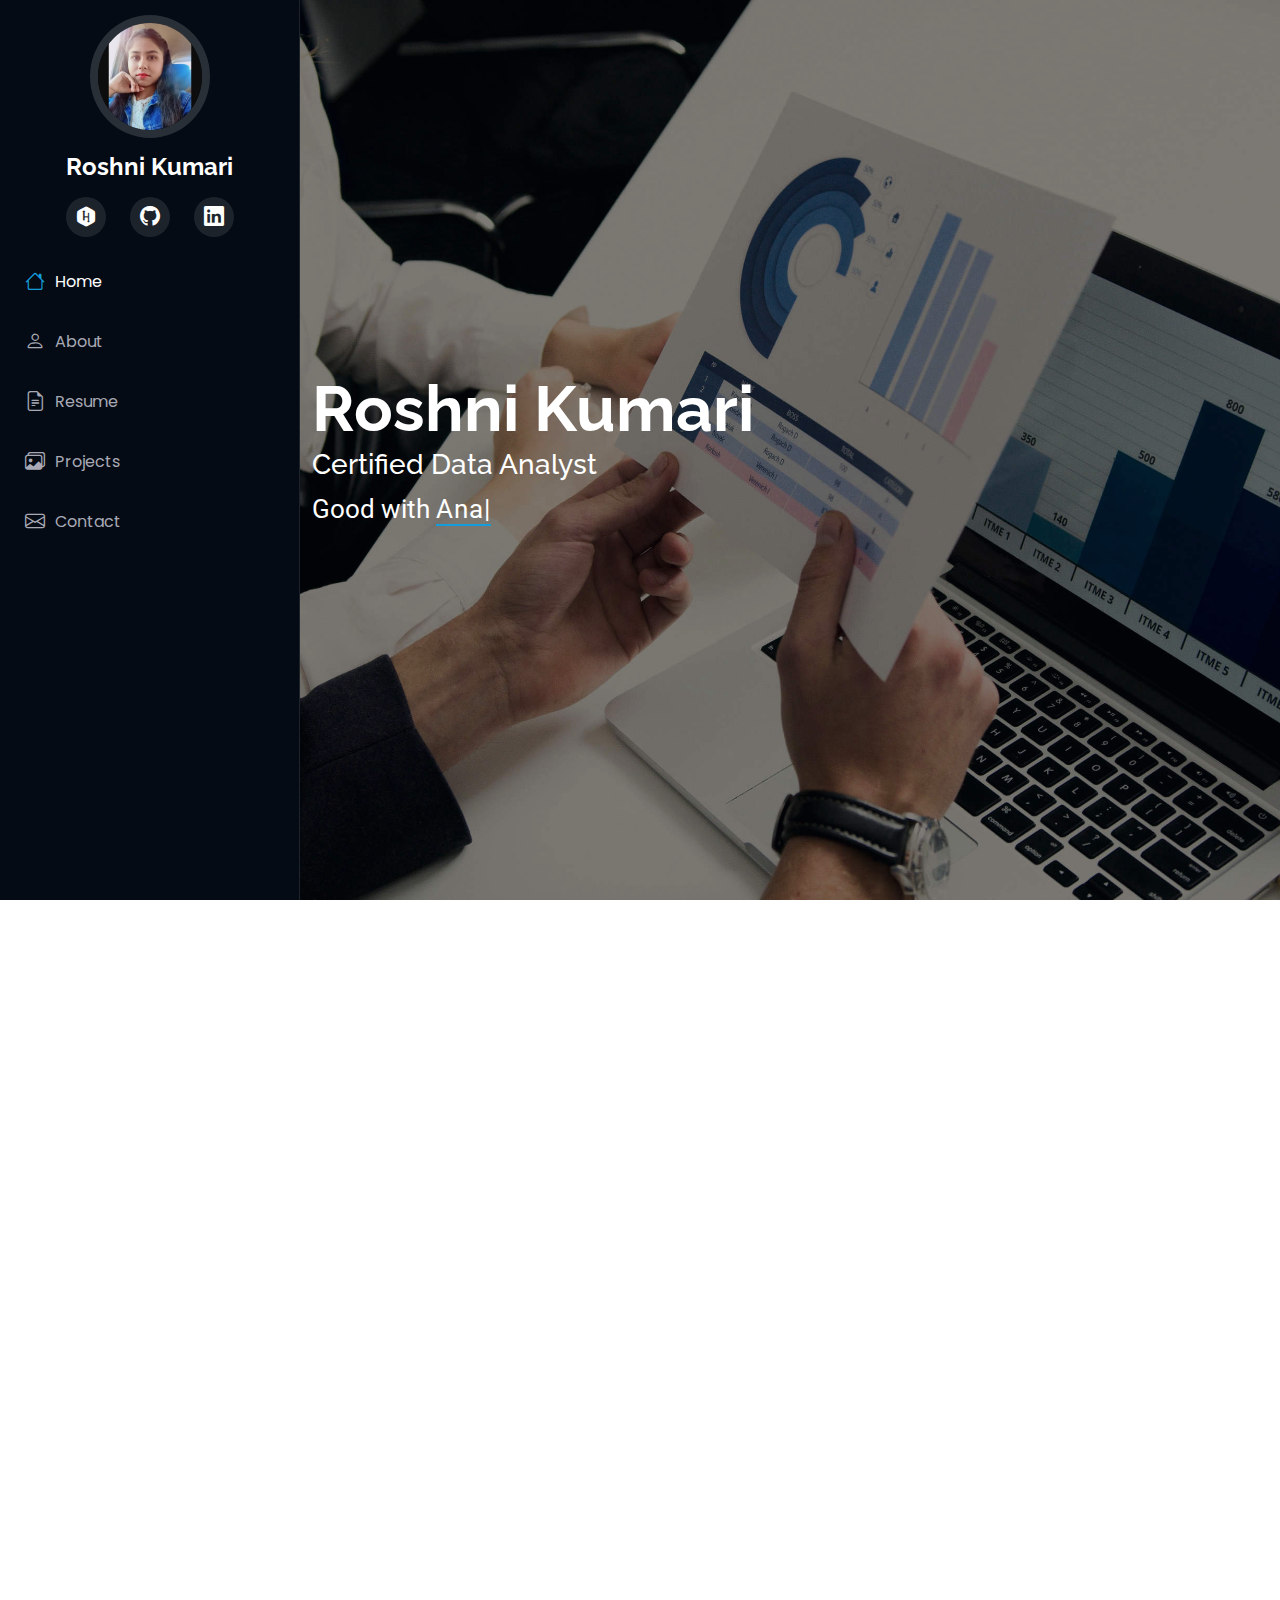
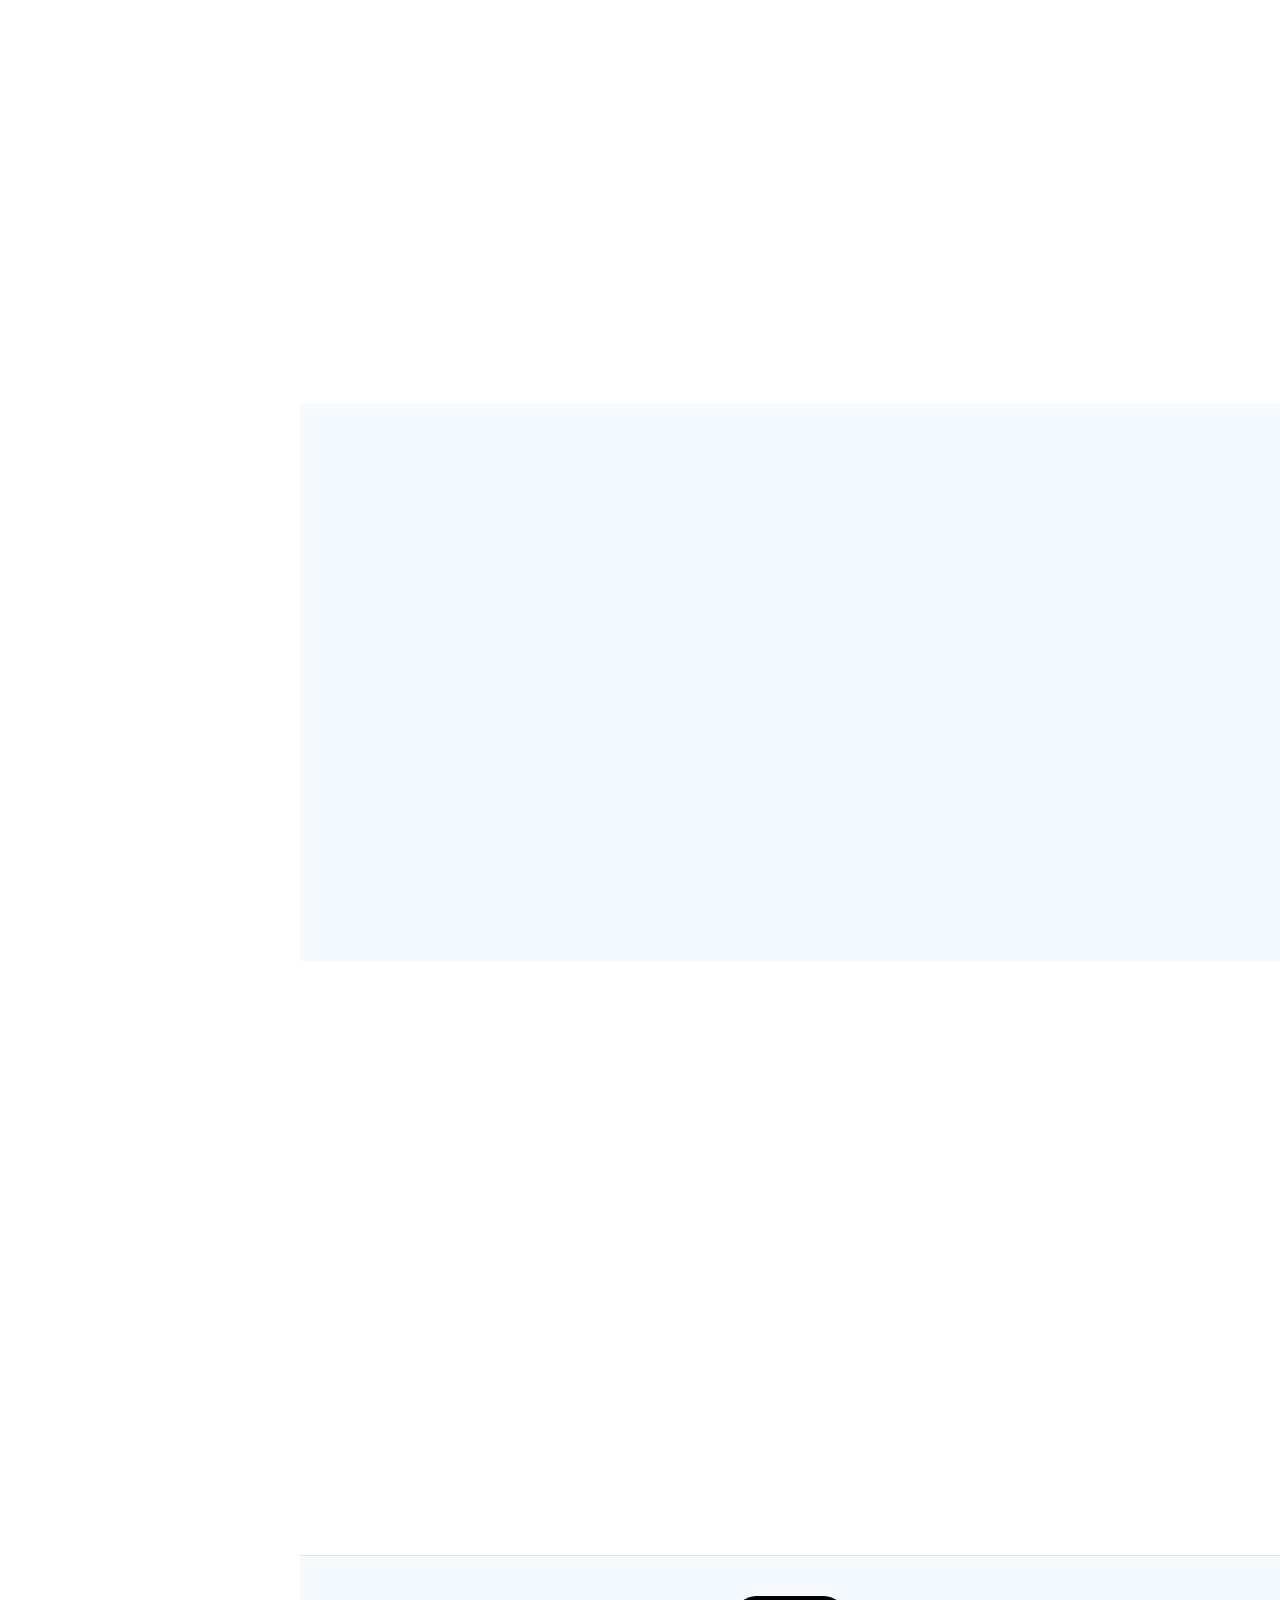
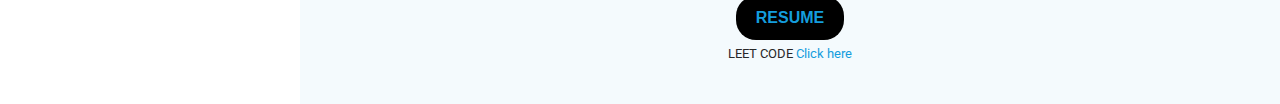
<file: index.html>
<!DOCTYPE html>
<html lang="en">

<head>
  <meta charset="utf-8">
  <meta content="width=device-width, initial-scale=1.0" name="viewport">
  <title>Roshni Kumari portfolio-details-page</title>
  <link rel="stylesheet" href="https://cdnjs.cloudflare.com/ajax/libs/font-awesome/6.0.0/css/all.min.css">

  <meta content="" name="description">
  <meta content="" name="keywords">

  <!-- Favicons -->
  <link href="assets/img/favicon.png" rel="icon">
  <link href="assets/img/apple-touch-icon.png" rel="apple-touch-icon">

  <!-- Fonts -->
  <link href="https://fonts.googleapis.com" rel="preconnect">
  <link href="https://fonts.gstatic.com" rel="preconnect" crossorigin>
  <link href="https://fonts.googleapis.com/css2?family=Roboto:ital,wght@0,100;0,300;0,400;0,500;0,700;0,900;1,100;1,300;1,400;1,500;1,700;1,900&family=Poppins:ital,wght@0,100;0,200;0,300;0,400;0,500;0,600;0,700;0,800;0,900;1,100;1,200;1,300;1,400;1,500;1,600;1,700;1,800;1,900&family=Raleway:ital,wght@0,100;0,200;0,300;0,400;0,500;0,600;0,700;0,800;0,900;1,100;1,200;1,300;1,400;1,500;1,600;1,700;1,800;1,900&display=swap" rel="stylesheet">

  <!-- Vendor CSS Files -->
  <link href="assets/vendor/bootstrap/css/bootstrap.min.css" rel="stylesheet">
  <link href="assets/vendor/bootstrap-icons/bootstrap-icons.css" rel="stylesheet">
  <link href="assets/vendor/aos/aos.css" rel="stylesheet">
  <link href="assets/vendor/glightbox/css/glightbox.min.css" rel="stylesheet">
  <link href="assets/vendor/swiper/swiper-bundle.min.css" rel="stylesheet">

  <!-- Main CSS File -->
  <link href="assets/css/main.css" rel="stylesheet">

  <!-- =======================================================
  * Template Name: iPortfolio
  * Template URL: https://bootstrapmade.com/iportfolio-bootstrap-portfolio-websites-template/
  * Updated: Jun 29 2024 with Bootstrap v5.3.3
  * Author: BootstrapMade.com
  * License: https://bootstrapmade.com/license/
  ======================================================== -->
</head>

<body class="index-page">

  <header id="header" class="header dark-background d-flex flex-column">
    <i class="header-toggle d-xl-none bi bi-list"></i>

    <div class="profile-img">
      <img src="assets/img/my-profile-img.jpg" alt="" class="img-fluid rounded-circle">
    </div>

    <a href="index.html" class="logo d-flex align-items-center justify-content-center">
      <!-- Uncomment the line below if you also wish to use an image logo -->
      <!-- <img src="assets/img/logo.png" alt=""> -->
      <h1 class="sitename">Roshni Kumari</h1>
    </a>

    <div class="social-links text-center">
      <!-- <a href="#" class="twitter"></a> -->
      <a href="https://www.hackerrank.com/profile/roshni91251" target="_blank" class="hackerrank"><i class="fab fa-hackerrank" ></i></a>
      <a href="https://github.com/Roshni3033" target="_blank" class="github"><i class="bi bi-github"></i></a>
      <!-- <a href="https://leetcode.com/progress/" class="leetcode">
        <img src="C:\Users\oxyge\Downloads\portfolio web\assets\img\leetcode(1).png" style="width: 26px; height: auto;">
    </a> -->
      <a href="https://www.linkedin.com/in/roshni-kumari-4211092b9/"  target="_blank" class="linkedin"><i class="bi bi-linkedin"></i></a>
    </div>

    <nav id="navmenu" class="navmenu">
      <ul>
        <li><a href="#hero" class="active"><i class="bi bi-house navicon"></i>Home</a></li>
        <li><a href="#about"><i class="bi bi-person navicon"></i> About</a></li>
        <li><a href="#resume"><i class="bi bi-file-earmark-text navicon"></i> Resume</a></li>
        <li><a href="#portfolio"><i class="bi bi-images navicon"></i> Projects</a></li>
        <!-- <li><a href="#services"><i class="bi bi-hdd-stack navicon"></i> Services</a></li> -->
        <!-- <li class="dropdown"><a href="#"><i class="bi bi-menu-button navicon"></i> <span>Dropdown</span> <i class="bi bi-chevron-down toggle-dropdown"></i></a>
          <ul>
            <li><a href="#">Dropdown 1</a></li>
            <li class="dropdown"><a href="#"><span>Deep Dropdown</span> <i class="bi bi-chevron-down toggle-dropdown"></i></a>
              <ul>
                <li><a href="#">Deep Dropdown 1</a></li>
                <li><a href="#">Deep Dropdown 2</a></li>
                <li><a href="#">Deep Dropdown 3</a></li>
                <li><a href="#">Deep Dropdown 4</a></li>
                <li><a href="#">Deep Dropdown 5</a></li>
              </ul>
            </li>
            <li><a href="#">Dropdown 2</a></li>
            <li><a href="#">Dropdown 3</a></li>
            <li><a href="#">Dropdown 4</a></li>
          </ul>
        </li> -->
        <li><a href="#contact"><i class="bi bi-envelope navicon"></i> Contact</a></li>
      </ul>
    </nav>

  </header>

  <main class="main">

    <!-- Hero Section -->
    <section id="hero" class="hero section dark-background">

      <img src="assets/img/hero-bg.jpg" alt="" data-aos="fade-in" class="">

      <div class="container" data-aos="fade-up" data-aos-delay="100">
        <h2>Roshni Kumari</h2>
        <h3>Certified Data Analyst</h3>
        <p>Good with <span class="typed" data-typed-items="Data-Driven insights, Analyzing Data, Power BI & SQL">Analyzing Data</span><span class="typed-cursor typed-cursor--blink" aria-hidden="true"></span><span class="typed-cursor typed-cursor--blink" aria-hidden="true"></span></p>
      </div>

    </section><!-- /Hero Section -->

    <!-- About Section -->
    <section id="about" class="about section">

      <!-- Section Title -->
      <div class="container section-title" data-aos="fade-up">
        <h2>About</h2>
        <p>Passionate about data science and analytics, I excel at transforming data into actionable insights. Proficient in Power BI, Excel, and SQL, I collaborate effectively with cross-functional teams to drive data-driven decision-making. I'm currently pursuing an advanced course in Data Science to further enhance my expertise.</p>
      </div><!-- End Section Title -->

      <div class="container" data-aos="fade-up" data-aos-delay="100">

        <div class="row gy-4 justify-content-center">
          <div class="col-lg-4">
            <img src="assets/img/my-profile-img.jpg" class="img-fluid" alt="">
          </div>
          <div class="col-lg-8 content">
            <h2>Data Analyst &amp; Business Analyst </h2>
            <p class="fst-italic py-3">
              Aspiring Data Analyst with Excel, SQL, and data visualization expertise, seeking a Junior Data Analyst or Research Analyst role to transform raw data into actionable insights and drive data-driven decisions.
            </p>
            <div class="row">
              <div class="col-lg-6">
                <ul>
                  <li><i class="bi bi-chevron-right"></i> <strong>Job Preference:</strong> <span>Data Analyst/Business Analyst(Related to my skills)</span></li>
                  <li><i class="bi bi-chevron-right"></i> <strong>Current Job:</strong> <span>Senior Analyst</span></li>
                  <li><i class="bi bi-chevron-right"></i> <strong>Industry:</strong> <span>Healthcare(KPO), (BPO)</span></li>
                  <!-- <li><i class="bi bi-chevron-right"></i> <strong>Languages:</strong> <span>English, Hindi</span></li> -->
                </ul>
              </div>
              <div class="col-lg-6">
                <ul>
                  <li><i class="bi bi-chevron-right"></i> <strong>Phone:</strong> <span>+918130258350</span></li>
                  <li><i class="bi bi-chevron-right"></i> <strong>Education:</strong> <span>Bachelor of Computer Application</span></li>
                  <li><i class="bi bi-chevron-right"></i> <strong>Email:</strong> <span>roshni91251.gmail.com</span></li>
                  <!-- <li><i class="bi bi-chevron-right"></i> <strong>Data Analyst:</strong> <span>Available</span></li> -->
                </ul>
              </div>
            </div>
            <p class="py-3">
              I'm actively seeking opportunities to apply my skills, learn continuously, and contribute to impactful, data-driven solutions.
            </p>
          </div>
        </div>

      </div>

    </section><!-- /About Section -->

    <!-- Stats Section -->
    <!-- <section id="stats" class="stats section">

      <div class="container" data-aos="fade-up" data-aos-delay="100">

        <div class="row gy-4">

          <div class="col-lg-3 col-md-6">
            <div class="stats-item">
              <i class="bi bi-emoji-smile"></i>
              <span data-purecounter-start="0" data-purecounter-end="232" data-purecounter-duration="1" class="purecounter"></span> -->
              <!-- <p><strong>Happy Clients</strong> <span>consequuntur quae</span></p> -->
            </div>
          </div><!-- End Stats Item -->

          <!-- <div class="col-lg-3 col-md-6">
            <div class="stats-item">
              <i class="bi bi-journal-richtext"></i>
              <span data-purecounter-start="0" data-purecounter-end="521" data-purecounter-duration="1" class="purecounter"></span>
              <p><strong>Projects</strong> <span>adipisci atque cum quia aut</span></p>
            </div> -->
          </div><!-- End Stats Item -->

          <!-- <div class="col-lg-3 col-md-6">
            <div class="stats-item">
              <i class="bi bi-headset"></i>
              <span data-purecounter-start="0" data-purecounter-end="1453" data-purecounter-duration="1" class="purecounter"></span>
              <p><strong>Hours Of Support</strong> <span>aut commodi quaerat</span></p>
            </div> -->
          </div><!-- End Stats Item -->

          <!-- <div class="col-lg-3 col-md-6">
            <div class="stats-item">
              <i class="bi bi-people"></i>
              <span data-purecounter-start="0" data-purecounter-end="32" data-purecounter-duration="1" class="purecounter"></span>
              <p><strong>Hard Workers</strong> <span>rerum asperiores dolor</span></p>
            </div> -->
          </div><!-- End Stats Item -->

        <!-- </div>

      </div> -->

    </section><!-- /Stats Section -->

    <!-- Skills Section -->
    <section id="skills" class="skills section light-background">

      <!-- Section Title -->
      <div class="container section-title" data-aos="fade-up">
        <h2>Skills</h2>
        <p>I’ve built solid proficiency in the following skills, enabling impactful insights and effective data-driven decisions.</p>
      </div><!-- End Section Title -->

      <div class="container" data-aos="fade-up" data-aos-delay="100">

        <div class="row skills-content skills-animation">

          <div class="col-lg-6">

            <div class="progress">
              <span class="skill"><span>HTML</span> <i class="val">60%</i></span>
              <div class="progress-bar-wrap">
                <div class="progress-bar" role="progressbar" aria-valuenow="60" aria-valuemin="0" aria-valuemax="100"></div>
              </div>
            </div><!-- End Skills Item -->

            <div class="progress">
              <span class="skill"><span>SQL</span> <i class="val">90%</i></span>
              <div class="progress-bar-wrap">
                <div class="progress-bar" role="progressbar" aria-valuenow="90" aria-valuemin="0" aria-valuemax="100"></div>
              </div>
            </div><!-- End Skills Item -->

            <div class="progress">
              <span class="skill"><span>Power BI</span> <i class="val">75%</i></span>
              <div class="progress-bar-wrap">
                <div class="progress-bar" role="progressbar" aria-valuenow="75" aria-valuemin="0" aria-valuemax="100"></div>
              </div>
            </div><!-- End Skills Item -->

          </div>

          <div class="col-lg-6">

            <div class="progress">
              <span class="skill"><span>Excel</span> <i class="val">90%</i></span>
              <div class="progress-bar-wrap">
                <div class="progress-bar" role="progressbar" aria-valuenow="90" aria-valuemin="0" aria-valuemax="100"></div>
              </div>
            </div><!-- End Skills Item -->

            <div class="progress">
              <span class="skill"><span>Data Visualization</span> <i class="val">92%</i></span>
              <div class="progress-bar-wrap">
                <div class="progress-bar" role="progressbar" aria-valuenow="92" aria-valuemin="0" aria-valuemax="100"></div>
              </div>
            </div><!-- End Skills Item -->

            <div class="progress">
              <span class="skill"><span>Story Telling</span> <i class="val">92%</i></span>
              <div class="progress-bar-wrap">
                <div class="progress-bar" role="progressbar" aria-valuenow="92" aria-valuemin="0" aria-valuemax="100"></div>
              </div>
            </div><!-- End Skills Item -->

          </div>

        </div>

      </div>

    </section><!-- /Skills Section -->

    <!-- Resume Section -->
    <section id="resume" class="resume section">

      <!-- Section Title -->
      <div class="container section-title" data-aos="fade-up">
        <h2>Resume</h2>
        <p>Certified Data Analyst and Business Analyst with expertise in Excel, SQL, and Power BI, specializing in delivering data-driven insights to shape
          business strategy. Experienced in applying statistical modeling, data mining, and machine learning techniques to develop comprehensive projects and
          drive business outcomes.</p>
      </div><!-- End Section Title -->

      <div class="container">

        <div class="row">

          <div class="col-lg-6" data-aos="fade-up" data-aos-delay="100">
            <h3 class="resume-title">Professional Sumary</h3>

            <div class="resume-item pb-0">
              <h4>Roshni Kumari</h4>
              <p><em>Aspiring data scientist skilled in Power BI, Excel, and SQL, eager to turn data into insights and grow through real-world opportunities.</em></p>
              <ul>
                <li>8130258350</li>
                <li>roshni91251@gmail.com</li>
              </ul>
            </div><!-- Edn Resume Item -->

            <h3 class="resume-title">Education</h3>
            <div class="resume-item">
              <h4>Bachelor of Computer Application</h4>
              <h5>2022 - 2025</h5>
              <p><em>Indira Gandhi Open University</em></p>
              <!-- <p>Quia nobis sequi est occaecati aut. Repudiandae et iusto quae reiciendis et quis Eius vel ratione eius unde vitae rerum voluptates asperiores voluptatem Earum molestiae consequatur neque etlon sader mart dila</p> -->
            </div> <!-- Edn Resume Item -->

            <!-- <div class="resume-item">
              <h4>Bachelor of Computer Application</h4>
              <h5>2022 - 2025</h5>
              <p><em>Indira Gandhi Open University</em></p>
              <p>Quia nobis sequi est occaecati aut. Repudiandae et iusto quae reiciendis et quis Eius vel ratione eius unde vitae rerum voluptates asperiores voluptatem Earum molestiae consequatur neque etlon sader mart dila</p>
            </div>Edn Resume Item -->
            <h4 class="resume-title"> Certification</h4>
          <div class=" resume-item">
            <h4 >Data Analyst</h4>
            <h5><a href="https://my.newtonschool.co/course/7b07bd2tzq7f/certificate/vt68cg7kckgb/verify?utm_source=LinkedIn&utm_medium=shared-by-roshni91251&utm_campaign=certification-data-science-data-analyst-placement-certificate-share" target="_blank">Attachment</a></h5>
            <p><em>Newton School</em></p>
            <p>Completed Data analyst course at Newton School and gained expertise in Excel, SQL, Power Bi </p>
          </div>
            <div class=" resume-item">
            <h4>Career Essentials in Business Analysis</h4>
            <h5><a href="https://www.linkedin.com/learning/certificates/0782cb719aec222afb0da929ccb6827dfbab5da208dc6012ff91015b6047e1c5?trk=share_certificate" target="_blank">Attachment</a></h5>
            <p><em>LinkedIn</em></p>
            <p>Completed certification and gained expertise in Requirements gathering,Project management, and Business analysis by LinkedIn & Microsoft</p>
          </div>
          <div class=" resume-item">
            <h4>My SQL (certificates)</h4>
            <h5><a href="https://www.hackerrank.com/certificates/919305e9ee57" target="_blank">(Basic) </a>
            <a href="https://www.hackerrank.com/certificates/826ae68956e0" target="_blank">(Intermediate) </a> 
          <a href="https://www.hackerrank.com/certificates/87871970864a" target="_blank">(Advanced) </a></h5>
            <p><em>Hackerrank</em></p>
            <p>HackerRank Certified SQL Professional with expertise in Basic, Intermediate, and Advanced SQL.</p>
          </div>
          

          </div>

          <div class="col-lg-6" data-aos="fade-up" data-aos-delay="200">
            <h3 class="resume-title">Professional Experience</h3>
            <div class="resume-item">
              <h4>Senior Analyst</h4>
              <h5>Jan 2023 - Present</h5>
              <p><em>R1RCM </em></p>
              <ul>
                <li>R1RCM is a Healthcare revenue cycle management experts. It serves hospitals, health systems, and physician groups across the U.S.</li>
                <li>Verified EHR data (Meditech, Cerner, Epic) via Phreesia in emergency care. </li>
                <li>Delivered 98% efficiency, 100% quality, and zero absenteeism.</li>
                <li>Streamlined reports using Excel automation and pivot tools.</li>
              </ul>
            </div><!-- Edn Resume Item -->

            <div class="resume-item">
              <h4>Sales Executive</h4>
              <h5>Sep 2021- Jan 2023</h5>
              <p><em>Policy Bazaar</em></p>
              <ul>
                <li>Policybazaar is India's leading online insurance aggregator, offering a platform to compare and purchase various insurance policies.</li>
                <li>Analyzed customer data to offer best health insurance.</li>
                <li>Led lead conversion efforts, achieving an 80% conversion rate through strong engagement.</li>
                <li>Surpassed sales targets consistently, earning incentives and recognition.</li>
              </ul>
            </div><!-- Edn Resume Item -->

            <div class="resume-item">
              <h4>Customer Associate</h4>
              <h5>Oct 2020 - Aug 2021</h5>
              <p><em>Teleperformance</em></p>
              <ul>
                <li>Teleperformance is a global BPO leader providing customer support and digital solutions to businesses worldwide.</li>
                <li>Analyzed customer issues, and delivered data-driven solutions tailored to their needs.</li>
                <li>Provided On call solutions with 98% accuracy.</li>
                <li>Provided exceptional customer service by analyzing customer issues and ensuring satisfaction.</li>
              </ul>
            </div>

          </div>

        </div>

      </div>

    </section><!-- /Resume Section -->

    <!-- Portfolio Section -->
    <section id="portfolio" class="portfolio section light-background">

      <!-- Section Title -->
      <div class="container section-title" data-aos="fade-up">
        <h2>Projects</h2>
        <p>Below are the sample Data Analytics projects on SQL, Excel, Power BI.</p>
      </div><!-- End Section Title -->

      <div class="container">

        <div class="isotope-layout" data-default-filter="*" data-layout="masonry" data-sort="original-order">

          <ul class="portfolio-filters isotope-filters" data-aos="fade-up" data-aos-delay="100">
            <li data-filter="*" class="filter-active">All</li>
            <li data-filter=".filter-app">Excel</li>
            <li data-filter=".filter-product">SQL</li>
            <li data-filter=".filter-branding">Power BI</li>
            <!-- <li data-filter=".filter-books">Books</li> -->
          </ul><!-- End Portfolio Filters -->

          <div class="row gy-4 isotope-container" data-aos="fade-up" data-aos-delay="200">

            <div class="col-lg-4 col-md-6 portfolio-item isotope-item filter-app">
              <div class="portfolio-content h-100">
                <img src="assets/img/portfolio/app-1.jpg" class="img-fluid" alt="">
                <div class="portfolio-info">
                  <h4>Excel</h4>
                  <p>Zomato Restaurants Data Analysis</p>
                  <a href="assets/img/portfolio/app-1.jpg" title="App 1" data-gallery="portfolio-gallery-app" class="glightbox preview-link"><i class="bi bi-zoom-in"></i></a>
                  <a href="portfolio-details.html" title="More Details" class="details-link"><i class="bi bi-link-45deg"></i></a>
                </div>
              </div>
            </div><!-- End Portfolio Item -->

            <div class="col-lg-4 col-md-6 portfolio-item isotope-item filter-product">
              <div class="portfolio-content h-100">
                <img src="assets/img/portfolio/product-1.jpg" class="img-fluid" alt="">
                <div class="portfolio-info">
                  <h4>SQL</h4>
                  <p>Chinook Music Store Data Analysis</p>
                  <a href="assets/img/portfolio/product-1.jpg" title="Product 1" data-gallery="portfolio-gallery-product" class="glightbox preview-link"><i class="bi bi-zoom-in"></i></a>
                  <a href="portfolio-details.html" title="More Details" class="details-link"><i class="bi bi-link-45deg"></i></a>
                </div>
              </div>
            </div><!-- End Portfolio Item -->

            <div class="col-lg-4 col-md-6 portfolio-item isotope-item filter-branding">
              <div class="portfolio-content h-100">
                <img src="assets/img/portfolio/branding-1.jpg" class="img-fluid" alt="">
                <div class="portfolio-info">
                  <h4>Power BI</h4>
                  <p>Crime Data Analysis</p>
                  <a href="assets/img/portfolio/branding-1.jpg" title="Branding 1" data-gallery="portfolio-gallery-branding" class="glightbox preview-link"><i class="bi bi-zoom-in"></i></a>
                  <a href="portfolio-details.html" title="More Details" class="details-link"><i class="bi bi-link-45deg"></i></a>
                </div>
              </div>
            </div><!-- End Portfolio Item -->

            <!-- <div class="col-lg-4 col-md-6 portfolio-item isotope-item filter-books">
              <div class="portfolio-content h-100">
                <img src="assets/img/portfolio/books-1.jpg" class="img-fluid" alt="">
                <div class="portfolio-info">
                  <h4>Books 1</h4>
                  <p>Lorem ipsum, dolor sit amet consectetur</p>
                  <a href="assets/img/portfolio/books-1.jpg" title="Branding 1" data-gallery="portfolio-gallery-book" class="glightbox preview-link"><i class="bi bi-zoom-in"></i></a>
                  <a href="portfolio-details.html" title="More Details" class="details-link"><i class="bi bi-link-45deg"></i></a>
                </div>
              </div> -->
            </div><!-- End Portfolio Item -->

            <!-- <div class="col-lg-4 col-md-6 portfolio-item isotope-item filter-app">
              <div class="portfolio-content h-100">
                <img src="assets/img/portfolio/app-2.jpg" class="img-fluid" alt="">
                <div class="portfolio-info">
                  <h4>App 2</h4>
                  <p>Lorem ipsum, dolor sit amet consectetur</p>
                  <a href="assets/img/portfolio/app-2.jpg" title="App 2" data-gallery="portfolio-gallery-app" class="glightbox preview-link"><i class="bi bi-zoom-in"></i></a>
                  <a href="portfolio-details.html" title="More Details" class="details-link"><i class="bi bi-link-45deg"></i></a>
                </div>
              </div> -->
            </div><!-- End Portfolio Item -->

            <!-- <div class="col-lg-4 col-md-6 portfolio-item isotope-item filter-product">
              <div class="portfolio-content h-100">
                <img src="assets/img/portfolio/product-2.jpg" class="img-fluid" alt="">
                <div class="portfolio-info">
                  <h4>Product 2</h4>
                  <p>Lorem ipsum, dolor sit amet consectetur</p>
                  <a href="assets/img/portfolio/product-2.jpg" title="Product 2" data-gallery="portfolio-gallery-product" class="glightbox preview-link"><i class="bi bi-zoom-in"></i></a>
                  <a href="portfolio-details.html" title="More Details" class="details-link"><i class="bi bi-link-45deg"></i></a>
                </div>
              </div> -->
            </div><!-- End Portfolio Item -->

            <!-- <div class="col-lg-4 col-md-6 portfolio-item isotope-item filter-branding">
              <div class="portfolio-content h-100">
                <img src="assets/img/portfolio/branding-2.jpg" class="img-fluid" alt="">
                <div class="portfolio-info">
                  <h4>Branding 2</h4>
                  <p>Lorem ipsum, dolor sit amet consectetur</p>
                  <a href="assets/img/portfolio/branding-2.jpg" title="Branding 2" data-gallery="portfolio-gallery-branding" class="glightbox preview-link"><i class="bi bi-zoom-in"></i></a>
                  <a href="portfolio-details.html" title="More Details" class="details-link"><i class="bi bi-link-45deg"></i></a>
                </div>
              </div> -->
            </div><!-- End Portfolio Item -->

            <!-- <div class="col-lg-4 col-md-6 portfolio-item isotope-item filter-books">
              <div class="portfolio-content h-100">
                <img src="assets/img/portfolio/books-2.jpg" class="img-fluid" alt="">
                <div class="portfolio-info">
                  <h4>Books 2</h4>
                  <p>Lorem ipsum, dolor sit amet consectetur</p>
                  <a href="assets/img/portfolio/books-2.jpg" title="Branding 2" data-gallery="portfolio-gallery-book" class="glightbox preview-link"><i class="bi bi-zoom-in"></i></a>
                  <a href="portfolio-details.html" title="More Details" class="details-link"><i class="bi bi-link-45deg"></i></a>
                </div>
              </div> -->
            </div><!-- End Portfolio Item -->

            <!-- <div class="col-lg-4 col-md-6 portfolio-item isotope-item filter-app">
              <div class="portfolio-content h-100">
                <img src="assets/img/portfolio/app-3.jpg" class="img-fluid" alt="">
                <div class="portfolio-info">
                  <h4>App 3</h4>
                  <p>Lorem ipsum, dolor sit amet consectetur</p>
                  <a href="assets/img/portfolio/app-3.jpg" title="App 3" data-gallery="portfolio-gallery-app" class="glightbox preview-link"><i class="bi bi-zoom-in"></i></a>
                  <a href="portfolio-details.html" title="More Details" class="details-link"><i class="bi bi-link-45deg"></i></a>
                </div>
              </div> -->
            </div><!-- End Portfolio Item -->

            <!-- <div class="col-lg-4 col-md-6 portfolio-item isotope-item filter-product">
              <div class="portfolio-content h-100">
                <img src="assets/img/portfolio/product-3.jpg" class="img-fluid" alt="">
                <div class="portfolio-info">
                  <h4>Product 3</h4>
                  <p>Lorem ipsum, dolor sit amet consectetur</p>
                  <a href="assets/img/portfolio/product-3.jpg" title="Product 3" data-gallery="portfolio-gallery-product" class="glightbox preview-link"><i class="bi bi-zoom-in"></i></a>
                  <a href="portfolio-details.html" title="More Details" class="details-link"><i class="bi bi-link-45deg"></i></a>
                </div>
              </div> -->
            </div><!-- End Portfolio Item -->

            <!-- <div class="col-lg-4 col-md-6 portfolio-item isotope-item filter-branding">
              <div class="portfolio-content h-100">
                <img src="assets/img/portfolio/branding-3.jpg" class="img-fluid" alt="">
                <div class="portfolio-info">
                  <h4>Branding 3</h4>
                  <p>Lorem ipsum, dolor sit amet consectetur</p>
                  <a href="assets/img/portfolio/branding-3.jpg" title="Branding 2" data-gallery="portfolio-gallery-branding" class="glightbox preview-link"><i class="bi bi-zoom-in"></i></a>
                  <a href="portfolio-details.html" title="More Details" class="details-link"><i class="bi bi-link-45deg"></i></a>
                </div>
              </div> -->
            </div><!-- End Portfolio Item -->

            <!-- <div class="col-lg-4 col-md-6 portfolio-item isotope-item filter-books">
              <div class="portfolio-content h-100">
                <img src="assets/img/portfolio/books-3.jpg" class="img-fluid" alt="">
                <div class="portfolio-info">
                  <h4>Books 3</h4>
                  <p>Lorem ipsum, dolor sit amet consectetur</p>
                  <a href="assets/img/portfolio/books-3.jpg" title="Branding 3" data-gallery="portfolio-gallery-book" class="glightbox preview-link"><i class="bi bi-zoom-in"></i></a>
                  <a href="portfolio-details.html" title="More Details" class="details-link"><i class="bi bi-link-45deg"></i></a>
                </div>
              </div> -->
            </div><!-- End Portfolio Item -->

          </div><!-- End Portfolio Container -->

        <!-- </div>

      </div> -->

    </section><!-- /Portfolio Section -->

    <!-- Services Section -->
    <!-- <section id="services" class="services section"> -->

      <!-- Section Title -->
      <!-- <div class="container section-title" data-aos="fade-up">
        <h2>Services</h2> -->
        <!-- <p>Magnam dolores commodi suscipit. Necessitatibus eius consequatur ex aliquid fuga eum quidem. Sit sint consectetur velit. Quisquam quos quisquam cupiditate. Et nemo qui impedit suscipit alias ea. Quia fugiat sit in iste officiis commodi quidem hic quas.</p> -->
      </div><!-- End Section Title -->

      <!-- <div class="container">

        <div class="row gy-4">

          <div class="col-lg-4 col-md-6 service-item d-flex" data-aos="fade-up" data-aos-delay="100">
            <div class="icon flex-shrink-0"><i class="bi bi-briefcase"></i></div>
            <div>
              <h4 class="title"><a href="service-details.html" class="stretched-link">Lorem Ipsum</a></h4>
              <p class="description">Voluptatum deleniti atque corrupti quos dolores et quas molestias excepturi sint occaecati cupiditate non provident</p>
            </div>
          </div> -->
          <!-- End Service Item -->

          <!-- <div class="col-lg-4 col-md-6 service-item d-flex" data-aos="fade-up" data-aos-delay="200">
            <div class="icon flex-shrink-0"><i class="bi bi-card-checklist"></i></div>
            <div>
              <h4 class="title"><a href="service-details.html" class="stretched-link">Dolor Sitema</a></h4>
              <p class="description">Minim veniam, quis nostrud exercitation ullamco laboris nisi ut aliquip ex ea commodo consequat tarad limino ata</p>
            </div> -->
          </div><!-- End Service Item -->

          <!-- <div class="col-lg-4 col-md-6 service-item d-flex" data-aos="fade-up" data-aos-delay="300">
            <div class="icon flex-shrink-0"><i class="bi bi-bar-chart"></i></div>
            <div>
              <h4 class="title"><a href="service-details.html" class="stretched-link">Sed ut perspiciatis</a></h4>
              <p class="description">Duis aute irure dolor in reprehenderit in voluptate velit esse cillum dolore eu fugiat nulla pariatur</p>
            </div> -->
          </div><!-- End Service Item -->

          <!-- <div class="col-lg-4 col-md-6 service-item d-flex" data-aos="fade-up" data-aos-delay="400">
            <div class="icon flex-shrink-0"><i class="bi bi-binoculars"></i></div>
            <div> -->
              <!-- <h4 class="title"><a href="service-details.html" class="stretched-link">Magni Dolores</a></h4>
              <p class="description">Excepteur sint occaecat cupidatat non proident, sunt in culpa qui officia deserunt mollit anim id est laborum</p>
            </div> -->
          </div><!-- End Service Item -->

          <!-- <div class="col-lg-4 col-md-6 service-item d-flex" data-aos="fade-up" data-aos-delay="500">
            <div class="icon flex-shrink-0"><i class="bi bi-brightness-high"></i></div>
            <div>
              <h4 class="title"><a href="service-details.html" class="stretched-link">Nemo Enim</a></h4>
              <p class="description">At vero eos et accusamus et iusto odio dignissimos ducimus qui blanditiis praesentium voluptatum deleniti atque</p>
            </div> -->
          </div><!-- End Service Item -->

          <!-- <div class="col-lg-4 col-md-6 service-item d-flex" data-aos="fade-up" data-aos-delay="600">
            <div class="icon flex-shrink-0"><i class="bi bi-calendar4-week"></i></div>
            <div>
              <h4 class="title"><a href="service-details.html" class="stretched-link">Eiusmod Tempor</a></h4>
              <p class="description">Et harum quidem rerum facilis est et expedita distinctio. Nam libero tempore, cum soluta nobis est eligendi</p>
            </div> -->
          </div><!-- End Service Item -->

        <!-- </div> -->

      <!-- </div> -->

    </section><!-- /Services Section -->

    <!-- Testimonials Section -->
    <!-- <section id="testimonials" class="testimonials section light-background"> -->

      <!-- Section Title -->
      <!-- <div class="container section-title" data-aos="fade-up">
        <h2>Testimonials</h2>
        <p>Necessitatibus eius consequatur ex aliquid fuga eum quidem sint consectetur velit</p> -->
      </div><!-- End Section Title -->

      <!-- <div class="container" data-aos="fade-up" data-aos-delay="100">

        <div class="swiper init-swiper">
          <script type="application/json" class="swiper-config">
            {
              "loop": true,
              "speed": 600,
              "autoplay": {
                "delay": 5000
              },
              "slidesPerView": "auto",
              "pagination": {
                "el": ".swiper-pagination",
                "type": "bullets",
                "clickable": true
              },
              "breakpoints": {
                "320": {
                  "slidesPerView": 1,
                  "spaceBetween": 40
                },
                "1200": {
                  "slidesPerView": 3,
                  "spaceBetween": 1
                }
              }
            }
          </script>
          <div class="swiper-wrapper">

            <div class="swiper-slide">
              <div class="testimonial-item">
                <p>
                  <i class="bi bi-quote quote-icon-left"></i>
                  <span>Proin iaculis purus consequat sem cure digni ssim donec porttitora entum suscipit rhoncus. Accusantium quam, ultricies eget id, aliquam eget nibh et. Maecen aliquam, risus at semper.</span>
                  <i class="bi bi-quote quote-icon-right"></i>
                </p>
                <img src="assets/img/testimonials/testimonials-1.jpg" class="testimonial-img" alt="">
                <h3>Saul Goodman</h3>
                <h4>Ceo &amp; Founder</h4>
              </div> -->
            </div><!-- End testimonial item -->

            <!-- <div class="swiper-slide">
              <div class="testimonial-item">
                <p>
                  <i class="bi bi-quote quote-icon-left"></i>
                  <span>Export tempor illum tamen malis malis eram quae irure esse labore quem cillum quid malis quorum velit fore eram velit sunt aliqua noster fugiat irure amet legam anim culpa.</span>
                  <i class="bi bi-quote quote-icon-right"></i>
                </p>
                <img src="assets/img/testimonials/testimonials-2.jpg" class="testimonial-img" alt="">
                <h3>Sara Wilsson</h3>
                <h4>Designer</h4>
              </div> -->
            </div><!-- End testimonial item -->

            <!-- <div class="swiper-slide">
              <div class="testimonial-item">
                <p>
                  <i class="bi bi-quote quote-icon-left"></i>
                  <span>Enim nisi quem export duis labore cillum quae magna enim sint quorum nulla quem veniam duis minim tempor labore quem eram duis noster aute amet eram fore quis sint minim.</span>
                  <i class="bi bi-quote quote-icon-right"></i>
                </p>
                <img src="assets/img/testimonials/testimonials-3.jpg" class="testimonial-img" alt="">
                <h3>Jena Karlis</h3>
                <h4>Store Owner</h4>
              </div> -->
            </div><!-- End testimonial item -->

            <!-- <div class="swiper-slide">
              <div class="testimonial-item">
                <p>
                  <i class="bi bi-quote quote-icon-left"></i>
                  <span>Fugiat enim eram quae cillum dolore dolor amet nulla culpa multos export minim fugiat dolor enim duis veniam ipsum anim magna sunt elit fore quem dolore labore illum veniam.</span>
                  <i class="bi bi-quote quote-icon-right"></i>
                </p>
                <img src="assets/img/testimonials/testimonials-4.jpg" class="testimonial-img" alt="">
                <h3>Matt Brandon</h3>
                <h4>Freelancer</h4>
              </div> -->
            </div><!-- End testimonial item -->

            <!-- <div class="swiper-slide">
              <div class="testimonial-item">
                <p>
                  <i class="bi bi-quote quote-icon-left"></i>
                  <span>Quis quorum aliqua sint quem legam fore sunt eram irure aliqua veniam tempor noster veniam sunt culpa nulla illum cillum fugiat legam esse veniam culpa fore nisi cillum quid.</span>
                  <i class="bi bi-quote quote-icon-right"></i>
                </p>
                <img src="assets/img/testimonials/testimonials-5.jpg" class="testimonial-img" alt="">
                <h3>John Larson</h3>
                <h4>Entrepreneur</h4>
              </div> -->
            </div><!-- End testimonial item -->

          <!-- </div>
          <div class="swiper-pagination"></div>
        </div>

      </div> -->

    </section><!-- /Testimonials Section -->

    <!-- Contact Section -->
    <section id="contact" class="contact section">

      <!-- Section Title -->
      <div class="container section-title" data-aos="fade-up">
        <h2>Contact</h2>
        <p>My contact information is listed below.</p>
      </div><!-- End Section Title -->

      <div class="container" data-aos="fade-up" data-aos-delay="100">

        <div class="row gy-4">

          <div class="col-lg-6">
          

            <div class="info-wrap">
              <div class="info-item d-flex" data-aos="fade-up" data-aos-delay="400">
                <i class="bi bi-geo-alt flex-shrink-0"></i>
                <div>
                  <h3>Address</h3>
                  <p>Delhi, New Delhi</p>
                </div>
              </div><!-- End Info Item -->

              <div class="info-item d-flex" data-aos="fade-up" data-aos-delay="300">
                <i class="bi bi-telephone flex-shrink-0"></i>
                <div>
                  <h3>Contact</h3>
                  <p>+91 813 025 8350</p>
                </div>
              </div><!-- End Info Item -->

              <div class="info-item d-flex" data-aos="fade-up" data-aos-delay="400">
                <i class="bi bi-envelope flex-shrink-0"></i>
                <div>
                  <h3>Email ID</h3>
                  <p>roshni91251@gmail.com</p>
                </div>
              </div><!-- End Info Item -->

              <!-- <iframe src="https://www.google.com/maps/embed?pb=!1m14!1m8!1m3!1d48389.78314118045!2d-74.006138!3d40.710059!3m2!1i1024!2i768!4f13.1!3m3!1m2!1s0x89c25a22a3bda30d%3A0xb89d1fe6bc499443!2sDowntown%20Conference%20Center!5e0!3m2!1sen!2sus!4v1676961268712!5m2!1sen!2sus" frameborder="0" style="border:0; width: 100%; height: 270px;" allowfullscreen="" loading="lazy" referrerpolicy="no-referrer-when-downgrade"></iframe> -->
            </div>
          </div>

          <div class="col-lg-6">
            <!-- <form action="forms/contact.php" method="post" class="php-email-form" data-aos="fade-up" data-aos-delay="200">
              <div class="row gy-4">

                <div class="col-md-6">
                  <label for="name-field" class="pb-2">Your Name</label>
                  <input type="text" name="name" id="name-field" class="form-control" required="">
                </div>

                <div class="col-md-6">
                  <label for="email-field" class="pb-2">Your Email</label>
                  <input type="email" class="form-control" name="email" id="email-field" required="">
                </div>

                <div class="col-md-12">
                  <label for="subject-field" class="pb-2">Subject</label>
                  <input type="text" class="form-control" name="subject" id="subject-field" required="">
                </div>

                <div class="col-md-12">
                  <label for="message-field" class="pb-2">Message</label>
                  <textarea class="form-control" name="message" rows="10" id="message-field" required=""></textarea>
                </div>

                <div class="col-md-12 text-center">
                  <div class="loading">Loading</div>
                  <div class="error-message"></div>
                  <div class="sent-message">Your message has been sent. Thank you!</div>

                  <button type="submit">Send Message</button>
                </div>

              </div>
            </form> -->
            <div class="info-wrap">
              <div class="info-item d-flex" data-aos="fade-up" data-aos-delay="400" style="align-self: center;">
                <i class="bi bi-github flex-shrink-0"></i>
                <div> 
                  <h3>Github</h3>
                  <a href="https://github.com/Roshni3033/About-me.git" target="_blank">About me</a> 
                </div>
              </div><!-- End Info Item -->

              <div class="info-item d-flex" data-aos="fade-up" data-aos-delay="300">
                <i class="bi bi-linkedin flex-shrink-0"></i>
                <div>
                  <h3>LinkedIn</h3>
                  <a href="https://www.linkedin.com/in/roshni-kumari-4211092b9/" target="_blank">My Profile</a>
                </div>
              </div><!-- End Info Item -->

              <div class="info-item d-flex" data-aos="fade-up" data-aos-delay="400">
                <i class="fab fa-hackerrank flex-shrink-0"></i>
                <div>
                  <h3>Hackerrank</h3>
                  <a href="https://www.hackerrank.com/profile/roshni91251" target="_blank">My Achievements</a>
                </div>
              </div>
          
          </div><!-- End Contact Form -->

        </div>

      </div>

    </section><!-- /Contact Section -->

  </main>

  <footer id="footer" class="footer position-relative light-background">

    <div class="container">
      <!-- <div class="copyright text-center ">
        <p>© <span>Copyright</span> <strong class="px-1 sitename">iPortfolio</strong> <span>All Rights Reserved</span></p>
      </div> -->
      <div class="copyright text-center">
        <button class="rounded-button"> <a href="https://drive.google.com/file/d/1ekx2loh6lxRm3VCuLDLhy84H9GlO0at0/view?usp=sharing" target="_blank">RESUME</a> 
    </button>
      </div>
    
      <div class="credits">
        LEET CODE <a href="https://leetcode.com/points/" target="_blank">Click here</a>
      </div>
    </div>

  </footer>

  <!-- Scroll Top -->
  <a href="#hero" id="scroll-top" class="scroll-top d-flex align-items-center justify-content-center"><i class="bi bi-arrow-up-short"></i></a>

  <!-- Preloader -->
  <div id="preloader"></div>

  <!-- Vendor JS Files -->
  <script src="assets/vendor/bootstrap/js/bootstrap.bundle.min.js"></script>
  <script src="assets/vendor/php-email-form/validate.js"></script>
  <script src="assets/vendor/aos/aos.js"></script>
  <script src="assets/vendor/typed.js/typed.umd.js"></script>
  <script src="assets/vendor/purecounter/purecounter_vanilla.js"></script>
  <script src="assets/vendor/waypoints/noframework.waypoints.js"></script>
  <script src="assets/vendor/glightbox/js/glightbox.min.js"></script>
  <script src="assets/vendor/imagesloaded/imagesloaded.pkgd.min.js"></script>
  <script src="assets/vendor/isotope-layout/isotope.pkgd.min.js"></script>
  <script src="assets/vendor/swiper/swiper-bundle.min.js"></script>

  <!-- Main JS File -->
  <script src="assets/js/main.js"></script>

</body>

</html>
</file>
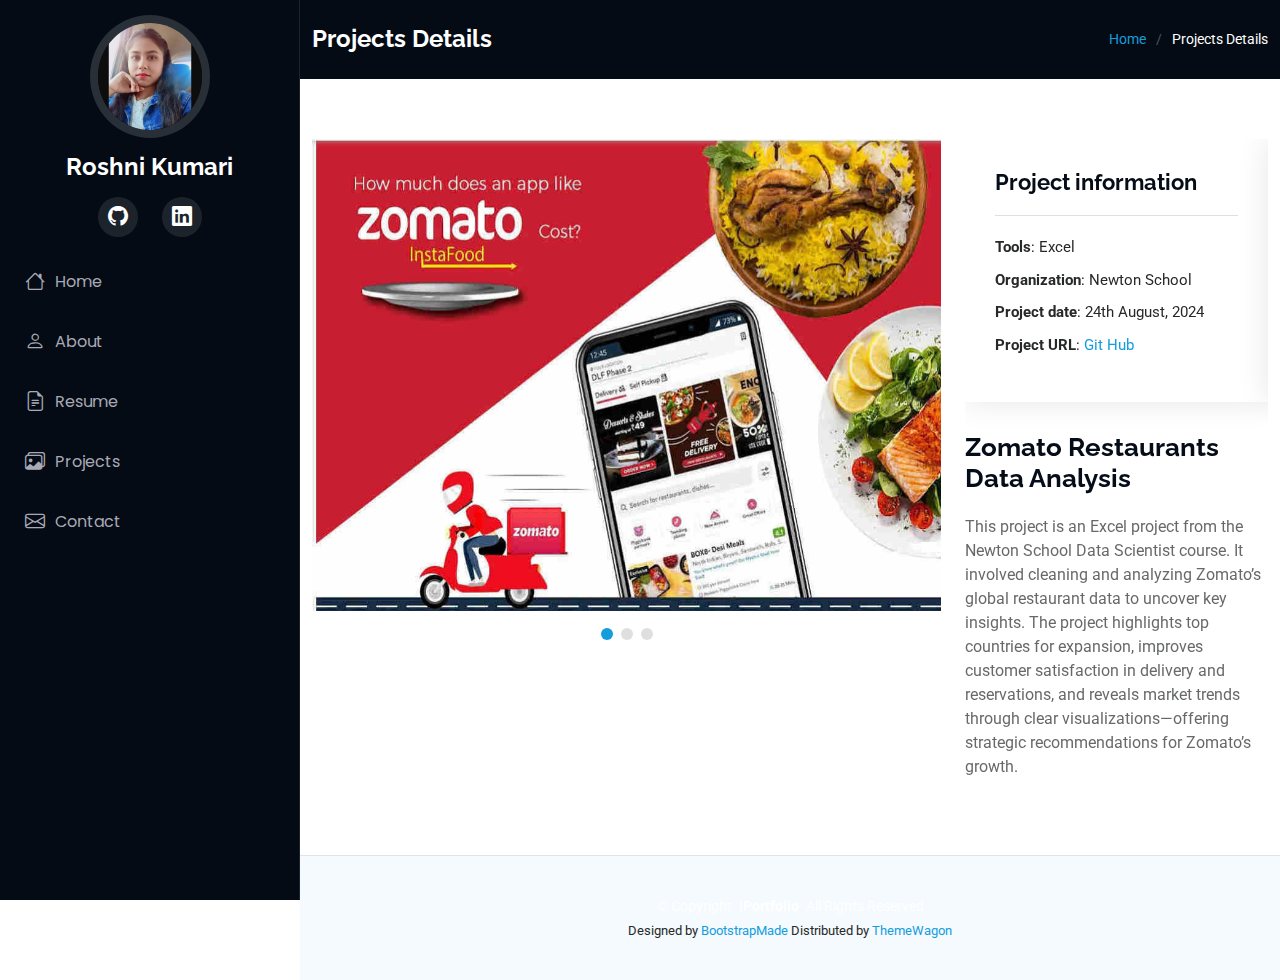
<file: portfolio-details.html>
<!DOCTYPE html>
<html lang="en">

<head>
  <meta charset="utf-8">
  <meta content="width=device-width, initial-scale=1.0" name="viewport">
  <title>Projects Details - iPortfolio Bootstrap Template</title>
  <meta content="" name="description">
  <meta content="" name="keywords">

  <!-- Favicons -->
  <link href="assets/img/favicon.png" rel="icon">
  <link href="assets/img/apple-touch-icon.png" rel="apple-touch-icon">

  <!-- Fonts -->
  <link href="https://fonts.googleapis.com" rel="preconnect">
  <link href="https://fonts.gstatic.com" rel="preconnect" crossorigin>
  <link href="https://fonts.googleapis.com/css2?family=Roboto:ital,wght@0,100;0,300;0,400;0,500;0,700;0,900;1,100;1,300;1,400;1,500;1,700;1,900&family=Poppins:ital,wght@0,100;0,200;0,300;0,400;0,500;0,600;0,700;0,800;0,900;1,100;1,200;1,300;1,400;1,500;1,600;1,700;1,800;1,900&family=Raleway:ital,wght@0,100;0,200;0,300;0,400;0,500;0,600;0,700;0,800;0,900;1,100;1,200;1,300;1,400;1,500;1,600;1,700;1,800;1,900&display=swap" rel="stylesheet">

  <!-- Vendor CSS Files -->
  <link href="assets/vendor/bootstrap/css/bootstrap.min.css" rel="stylesheet">
  <link href="assets/vendor/bootstrap-icons/bootstrap-icons.css" rel="stylesheet">
  <link href="assets/vendor/aos/aos.css" rel="stylesheet">
  <link href="assets/vendor/glightbox/css/glightbox.min.css" rel="stylesheet">
  <link href="assets/vendor/swiper/swiper-bundle.min.css" rel="stylesheet">

  <!-- Main CSS File -->
  <link href="assets/css/main.css" rel="stylesheet">

  <!-- =======================================================
  * Template Name: iPortfolio
  * Template URL: https://bootstrapmade.com/iportfolio-bootstrap-portfolio-websites-template/
  * Updated: Jun 29 2024 with Bootstrap v5.3.3
  * Author: BootstrapMade.com
  * License: https://bootstrapmade.com/license/
  ======================================================== -->
</head>

<body class="portfolio-details-page">

  <header id="header" class="header dark-background d-flex flex-column">
    <i class="header-toggle d-xl-none bi bi-list"></i>

    <div class="profile-img">
      <img src="assets/img/my-profile-img.jpg" alt="" class="img-fluid rounded-circle">
    </div>

    <a href="index.html" class="logo d-flex align-items-center justify-content-center">
      <!-- Uncomment the line below if you also wish to use an image logo -->
      <!-- <img src="assets/img/logo.png" alt=""> -->
      <h1 class="sitename">Roshni Kumari</h1>
    </a>

    <div class="social-links text-center">
      <!-- <a href="https://www.hackerrank.com/profile/roshni91251" class="hackerrank"><i class="fab fa-hackerrank"></i></a> -->
        <!-- <img src="C:\Users\oxyge\Downloads\portfolio web\assets\img\hackerrank.png" style="width: 20px; height: auto;"></a> -->
      <a href="https://github.com/Roshni3033" target="_blank" class="github"><i class="bi bi-github"></i></a>
      <!-- <a href="https://leetcode.com/progress/" class="leetcode">
        <img src="C:\Users\oxyge\Downloads\portfolio web\assets\img\leetcode(1).png" style="width: 26px; height: auto;">
    </a> -->
      <a href="https://www.linkedin.com/in/roshni-kumari-4211092b9/" target="_blank" class="linkedin"><i class="bi bi-linkedin"></i></a>
    </div>

    <nav id="navmenu" class="navmenu">
      <ul>
        <li><a href="#hero"><i class="bi bi-house navicon"></i>Home</a></li>
        <li><a href="#about"><i class="bi bi-person navicon"></i> About</a></li>
        <li><a href="#resume"><i class="bi bi-file-earmark-text navicon"></i> Resume</a></li>
        <li><a href="#portfolio"><i class="bi bi-images navicon"></i> Projects</a></li>
        <!-- <li><a href="#services"><i class="bi bi-hdd-stack navicon"></i> Services</a></li>
        <li class="dropdown"><a href="#"><i class="bi bi-menu-button navicon"></i> <span>Dropdown</span> <i class="bi bi-chevron-down toggle-dropdown"></i></a>
          <ul>
            <li><a href="#">Dropdown 1</a></li> -->
            <!-- <li class="dropdown"><a href="#"><span>Deep Dropdown</span> <i class="bi bi-chevron-down toggle-dropdown"></i></a>
              <ul>
                <li><a href="#">Deep Dropdown 1</a></li>
                <li><a href="#">Deep Dropdown 2</a></li>
                <li><a href="#">Deep Dropdown 3</a></li>
                <li><a href="#">Deep Dropdown 4</a></li>
                <li><a href="#">Deep Dropdown 5</a></li>
              </ul>
            </li>
            <li><a href="#">Dropdown 2</a></li>
            <li><a href="#">Dropdown 3</a></li>
            <li><a href="#">Dropdown 4</a></li>
          </ul> -->
        <!-- </li> -->
        <li><a href="#contact"><i class="bi bi-envelope navicon"></i> Contact</a></li>
      </ul>
    </nav>

  </header>

  <main class="main">

    <!-- Page Title -->
    <div class="page-title dark-background">
      <div class="container d-lg-flex justify-content-between align-items-center">
        <h1 class="mb-2 mb-lg-0">Projects Details</h1>
        <nav class="breadcrumbs">
          <ol>
            <li><a href="index.html">Home</a></li>
            <li class="current">Projects Details</li>
          </ol>
        </nav>
      </div>
    </div><!-- End Page Title -->

    <!-- Portfolio Details Section -->
    <section id="portfolio-details" class="portfolio-details section">

      <div class="container" data-aos="fade-up" data-aos-delay="100">

        <div class="row gy-4">
          

          <div class="col-lg-8">
            <div class="portfolio-details-slider swiper init-swiper">

              <script type="application/json" class="swiper-config">
                {
                  "loop": true,
                  "speed": 600,
                  "autoplay": {
                    "delay": 5000
                  },
                  "slidesPerView": "auto",
                  "pagination": {
                    "el": ".swiper-pagination",
                    "type": "bullets",
                    "clickable": true
                  }
                }
              </script>

              <div class="swiper-wrapper align-items-center">

                <div class="swiper-slide">
                  <img src="assets/img/portfolio/app-1.jpg" alt="">
                  
                </div>

                <div class="swiper-slide">
                  <img src="assets/img/portfolio/product-1.jpg" alt="">
                </div>

                <div class="swiper-slide">
                  <img src="assets/img/portfolio/branding-1.jpg" alt="">
                </div>
                

                <!-- <div class="swiper-slide">
                  <img src="assets/img/portfolio/books-1.jpg" alt="">
                </div> -->

              </div>
              <div class="swiper-pagination"></div>
            </div>
          </div>

          <div class="col-lg-4">
            <!-- New swiper container for project info -->
            <div class="project-info-slider swiper init-swiper">
              <script type="application/json" class="swiper-config">
                {
                  "loop": true,
                  "speed": 600,
                  "autoplay": {
                    "delay": 5000
                  },
                  "slidesPerView": "auto",
                  "pagination": {
                    "el": ".swiper-pagination",
                    "type": "bullets",
                    "clickable": true
                  }
                }
              </script>
              <div class="swiper-wrapper" >
                <!-- Slide 1 Info -->
                <div class="swiper-slide">
            <div class="portfolio-info" data-aos="fade-up" data-aos-delay="200">
              <h3>Project information</h3>
              <ul>
                <li><strong>Tools</strong>: Excel</li>
                <li><strong>Organization</strong>: Newton School</li>
                <li><strong>Project date</strong>: 24th August, 2024</li>
                <li><strong>Project URL</strong>: <a href="https://github.com/Roshni3033/zomato_project" target="_blank" >Git Hub</a></li>
              </ul>
            </div>
            <div class="portfolio-description" data-aos="fade-up" data-aos-delay="300">
              <h2>Zomato Restaurants Data Analysis</h2>
              <p>
              This project is an Excel project from the Newton School Data Scientist course. It involved cleaning and analyzing Zomato’s global restaurant data to uncover key insights. The project highlights top countries for expansion, improves customer satisfaction in delivery and reservations, and reveals market trends through clear visualizations—offering strategic recommendations for Zomato’s growth.
              </p>
            </div>
          </div>
          <div class="swiper-slide">
            <div class="portfolio-info" data-aos="fade-up" data-aos-delay="200">
              <h3>Project information</h3>
              <ul>
                <li><strong>Tools</strong>: SQL and Power Bi</li>
                <li><strong>Organization</strong>: Newton School</li>
                <li><strong>Project date</strong>: 4th October, 2024</li>
                <li><strong>Project URL</strong>: <a href="https://github.com/Roshni3033/chinook_project" target="_blank" >Git Hub</a></li>
              </ul>
            </div>
            <div class="portfolio-description" data-aos="fade-up" data-aos-delay="300">
              <h2>Chinook Music Store Data Analysis</h2>
              <p>
               I analyzed the Chinook's dataset to uncover customer behavior and sales trends. By segmenting customers into categories like new, existing, and loyal, I evaluated churn and conducted Customer Lifetime Value modeling to predict long-term value. Using Power BI, I created interactive dashboards to drive data-driven strategies for boosting customer engagement and optimizing marketing efforts.
              </p>
            </div>
          </div>
          <div class="swiper-slide">
            <div class="portfolio-info" data-aos="fade-up" data-aos-delay="200">
              <h3>Project information</h3>
              <ul>
                <li><strong>Tools</strong>: Power BI</li>
                <li><strong>Organization</strong>: Newton School</li>
                <li><strong>Project date</strong>: 12th April, 2025</li>
                <li><strong>Project URL</strong>: <a href="https://github.com/Roshni3033/Crime-data" target="_blank" >Git Hub</a></li>
              </ul>
            </div>
            <div class="portfolio-description" data-aos="fade-up" data-aos-delay="300">
              <h2>Chicago Crime Data Analysis (2022)</h2>
              <p>
                Analyzed 2022 crime data to assess policing effectiveness, identifying theft (22.4%) and battery (18.9%) as major crimes. Post-operation, crime dropped 67%, though domestic cases had low arrest rates (13%). Created interactive Power BI dashboards to visualize trends and recommended targeted patrols in high-risk areas like residences and parking lots to improve public safety.
              </p>
            </div>
          </div>
        </div>
        <!--page-->
        <!-- <div class="swiper-pagination"></div> -->
        </div>
        </div>
      </div>

        </div>

      </div>

    </section><!-- /Portfolio Details Section -->

  </main>

  <footer id="footer" class="footer position-relative light-background">

    <div class="container">
      <div class="copyright text-center ">
        <p>© <span>Copyright</span> <strong class="px-1 sitename">iPortfolio</strong> <span>All Rights Reserved</span></p>
      </div>
      <div class="credits">
        <!-- All the links in the footer should remain intact. -->
        <!-- You can delete the links only if you've purchased the pro version. -->
        <!-- Licensing information: https://bootstrapmade.com/license/ -->
        <!-- Purchase the pro version with working PHP/AJAX contact form: [buy-url] -->
        Designed by <a href="https://bootstrapmade.com/">BootstrapMade</a> Distributed by <a href="https://themewagon.com">ThemeWagon</a>
      </div>
    </div>

  </footer>

  <!-- Scroll Top -->
  <a href="#" id="scroll-top" class="scroll-top d-flex align-items-center justify-content-center"><i class="bi bi-arrow-up-short"></i></a>

  <!-- Preloader -->
  <div id="preloader"></div>

  <!-- Vendor JS Files -->
  <script src="assets/vendor/bootstrap/js/bootstrap.bundle.min.js"></script>
  <script src="assets/vendor/php-email-form/validate.js"></script>
  <script src="assets/vendor/aos/aos.js"></script>
  <script src="assets/vendor/typed.js/typed.umd.js"></script>
  <script src="assets/vendor/purecounter/purecounter_vanilla.js"></script>
  <script src="assets/vendor/waypoints/noframework.waypoints.js"></script>
  <script src="assets/vendor/glightbox/js/glightbox.min.js"></script>
  <script src="assets/vendor/imagesloaded/imagesloaded.pkgd.min.js"></script>
  <script src="assets/vendor/isotope-layout/isotope.pkgd.min.js"></script>
  <script src="assets/vendor/swiper/swiper-bundle.min.js"></script>

  <!-- Main JS File -->
  <script src="assets/js/main.js"></script>

</body>

</html>
</file>
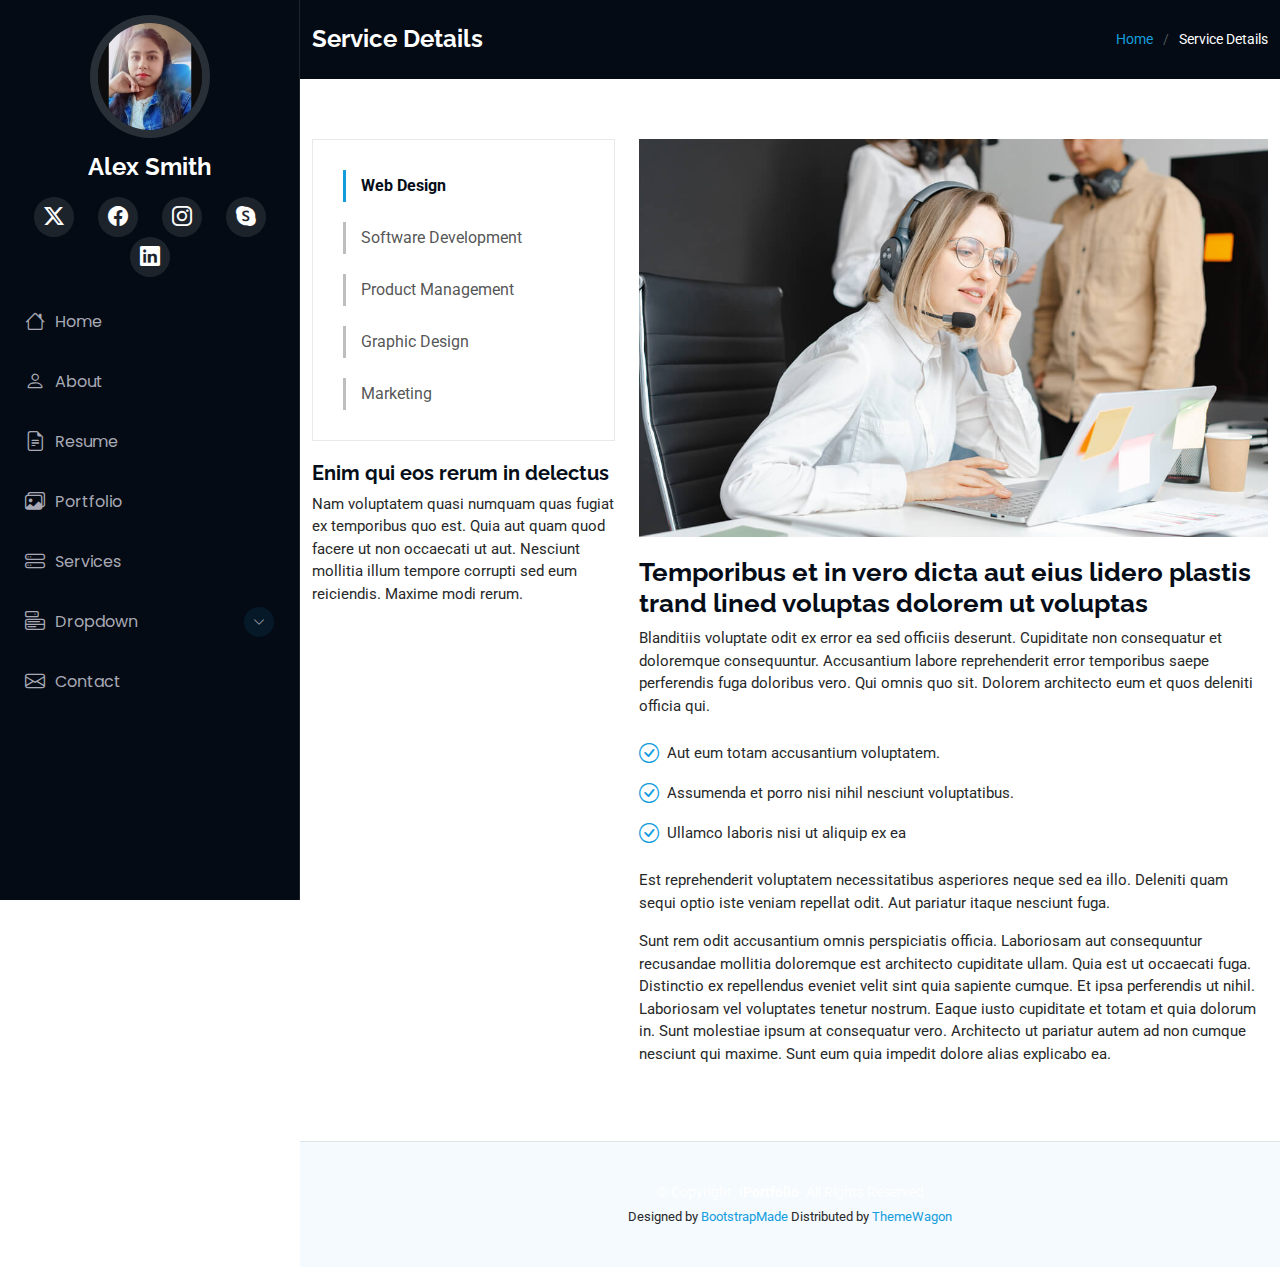
<file: service-details.html>
<!DOCTYPE html>
<html lang="en">

<head>
  <meta charset="utf-8">
  <meta content="width=device-width, initial-scale=1.0" name="viewport">
  <title>Service Details - iPortfolio Bootstrap Template</title>
  <meta content="" name="description">
  <meta content="" name="keywords">

  <!-- Favicons -->
  <link href="assets/img/favicon.png" rel="icon">
  <link href="assets/img/apple-touch-icon.png" rel="apple-touch-icon">

  <!-- Fonts -->
  <link href="https://fonts.googleapis.com" rel="preconnect">
  <link href="https://fonts.gstatic.com" rel="preconnect" crossorigin>
  <link href="https://fonts.googleapis.com/css2?family=Roboto:ital,wght@0,100;0,300;0,400;0,500;0,700;0,900;1,100;1,300;1,400;1,500;1,700;1,900&family=Poppins:ital,wght@0,100;0,200;0,300;0,400;0,500;0,600;0,700;0,800;0,900;1,100;1,200;1,300;1,400;1,500;1,600;1,700;1,800;1,900&family=Raleway:ital,wght@0,100;0,200;0,300;0,400;0,500;0,600;0,700;0,800;0,900;1,100;1,200;1,300;1,400;1,500;1,600;1,700;1,800;1,900&display=swap" rel="stylesheet">

  <!-- Vendor CSS Files -->
  <link href="assets/vendor/bootstrap/css/bootstrap.min.css" rel="stylesheet">
  <link href="assets/vendor/bootstrap-icons/bootstrap-icons.css" rel="stylesheet">
  <link href="assets/vendor/aos/aos.css" rel="stylesheet">
  <link href="assets/vendor/glightbox/css/glightbox.min.css" rel="stylesheet">
  <link href="assets/vendor/swiper/swiper-bundle.min.css" rel="stylesheet">

  <!-- Main CSS File -->
  <link href="assets/css/main.css" rel="stylesheet">

  <!-- =======================================================
  * Template Name: iPortfolio
  * Template URL: https://bootstrapmade.com/iportfolio-bootstrap-portfolio-websites-template/
  * Updated: Jun 29 2024 with Bootstrap v5.3.3
  * Author: BootstrapMade.com
  * License: https://bootstrapmade.com/license/
  ======================================================== -->
</head>

<body class="service-details-page">

  <header id="header" class="header dark-background d-flex flex-column">
    <i class="header-toggle d-xl-none bi bi-list"></i>

    <div class="profile-img">
      <img src="assets/img/my-profile-img.jpg" alt="" class="img-fluid rounded-circle">
    </div>

    <a href="index.html" class="logo d-flex align-items-center justify-content-center">
      <!-- Uncomment the line below if you also wish to use an image logo -->
      <!-- <img src="assets/img/logo.png" alt=""> -->
      <h1 class="sitename">Alex Smith</h1>
    </a>

    <div class="social-links text-center">
      <a href="#" class="twitter"><i class="bi bi-twitter-x"></i></a>
      <a href="#" class="facebook"><i class="bi bi-facebook"></i></a>
      <a href="#" class="instagram"><i class="bi bi-instagram"></i></a>
      <a href="#" class="google-plus"><i class="bi bi-skype"></i></a>
      <a href="#" class="linkedin"><i class="bi bi-linkedin"></i></a>
    </div>

    <nav id="navmenu" class="navmenu">
      <ul>
        <li><a href="#hero"><i class="bi bi-house navicon"></i>Home</a></li>
        <li><a href="#about"><i class="bi bi-person navicon"></i> About</a></li>
        <li><a href="#resume"><i class="bi bi-file-earmark-text navicon"></i> Resume</a></li>
        <li><a href="#portfolio"><i class="bi bi-images navicon"></i> Portfolio</a></li>
        <li><a href="#services"><i class="bi bi-hdd-stack navicon"></i> Services</a></li>
        <li class="dropdown"><a href="#"><i class="bi bi-menu-button navicon"></i> <span>Dropdown</span> <i class="bi bi-chevron-down toggle-dropdown"></i></a>
          <ul>
            <li><a href="#">Dropdown 1</a></li>
            <li class="dropdown"><a href="#"><span>Deep Dropdown</span> <i class="bi bi-chevron-down toggle-dropdown"></i></a>
              <ul>
                <li><a href="#">Deep Dropdown 1</a></li>
                <li><a href="#">Deep Dropdown 2</a></li>
                <li><a href="#">Deep Dropdown 3</a></li>
                <li><a href="#">Deep Dropdown 4</a></li>
                <li><a href="#">Deep Dropdown 5</a></li>
              </ul>
            </li>
            <li><a href="#">Dropdown 2</a></li>
            <li><a href="#">Dropdown 3</a></li>
            <li><a href="#">Dropdown 4</a></li>
          </ul>
        </li>
        <li><a href="#contact"><i class="bi bi-envelope navicon"></i> Contact</a></li>
      </ul>
    </nav>

  </header>

  <main class="main">

    <!-- Page Title -->
    <div class="page-title dark-background">
      <div class="container d-lg-flex justify-content-between align-items-center">
        <h1 class="mb-2 mb-lg-0">Service Details</h1>
        <nav class="breadcrumbs">
          <ol>
            <li><a href="index.html">Home</a></li>
            <li class="current">Service Details</li>
          </ol>
        </nav>
      </div>
    </div><!-- End Page Title -->

    <!-- Service Details Section -->
    <section id="service-details" class="service-details section">

      <div class="container">

        <div class="row gy-4">

          <div class="col-lg-4" data-aos="fade-up" data-aos-delay="100">
            <div class="services-list">
              <a href="#" class="active">Web Design</a>
              <a href="#">Software Development</a>
              <a href="#">Product Management</a>
              <a href="#">Graphic Design</a>
              <a href="#">Marketing</a>
            </div>

            <h4>Enim qui eos rerum in delectus</h4>
            <p>Nam voluptatem quasi numquam quas fugiat ex temporibus quo est. Quia aut quam quod facere ut non occaecati ut aut. Nesciunt mollitia illum tempore corrupti sed eum reiciendis. Maxime modi rerum.</p>
          </div>

          <div class="col-lg-8" data-aos="fade-up" data-aos-delay="200">
            <img src="assets/img/services.jpg" alt="" class="img-fluid services-img">
            <h3>Temporibus et in vero dicta aut eius lidero plastis trand lined voluptas dolorem ut voluptas</h3>
            <p>
              Blanditiis voluptate odit ex error ea sed officiis deserunt. Cupiditate non consequatur et doloremque consequuntur. Accusantium labore reprehenderit error temporibus saepe perferendis fuga doloribus vero. Qui omnis quo sit. Dolorem architecto eum et quos deleniti officia qui.
            </p>
            <ul>
              <li><i class="bi bi-check-circle"></i> <span>Aut eum totam accusantium voluptatem.</span></li>
              <li><i class="bi bi-check-circle"></i> <span>Assumenda et porro nisi nihil nesciunt voluptatibus.</span></li>
              <li><i class="bi bi-check-circle"></i> <span>Ullamco laboris nisi ut aliquip ex ea</span></li>
            </ul>
            <p>
              Est reprehenderit voluptatem necessitatibus asperiores neque sed ea illo. Deleniti quam sequi optio iste veniam repellat odit. Aut pariatur itaque nesciunt fuga.
            </p>
            <p>
              Sunt rem odit accusantium omnis perspiciatis officia. Laboriosam aut consequuntur recusandae mollitia doloremque est architecto cupiditate ullam. Quia est ut occaecati fuga. Distinctio ex repellendus eveniet velit sint quia sapiente cumque. Et ipsa perferendis ut nihil. Laboriosam vel voluptates tenetur nostrum. Eaque iusto cupiditate et totam et quia dolorum in. Sunt molestiae ipsum at consequatur vero. Architecto ut pariatur autem ad non cumque nesciunt qui maxime. Sunt eum quia impedit dolore alias explicabo ea.
            </p>
          </div>

        </div>

      </div>

    </section><!-- /Service Details Section -->

  </main>

  <footer id="footer" class="footer position-relative light-background">

    <div class="container">
      <div class="copyright text-center ">
        <p>© <span>Copyright</span> <strong class="px-1 sitename">iPortfolio</strong> <span>All Rights Reserved</span></p>
      </div>
      <div class="credits">
        <!-- All the links in the footer should remain intact. -->
        <!-- You can delete the links only if you've purchased the pro version. -->
        <!-- Licensing information: https://bootstrapmade.com/license/ -->
        <!-- Purchase the pro version with working PHP/AJAX contact form: [buy-url] -->
        Designed by <a href="https://bootstrapmade.com/">BootstrapMade</a> Distributed by <a href="https://themewagon.com">ThemeWagon</a>
      </div>
    </div>

  </footer>

  <!-- Scroll Top -->
  <a href="#" id="scroll-top" class="scroll-top d-flex align-items-center justify-content-center"><i class="bi bi-arrow-up-short"></i></a>

  <!-- Preloader -->
  <div id="preloader"></div>

  <!-- Vendor JS Files -->
  <script src="assets/vendor/bootstrap/js/bootstrap.bundle.min.js"></script>
  <script src="assets/vendor/php-email-form/validate.js"></script>
  <script src="assets/vendor/aos/aos.js"></script>
  <script src="assets/vendor/typed.js/typed.umd.js"></script>
  <script src="assets/vendor/purecounter/purecounter_vanilla.js"></script>
  <script src="assets/vendor/waypoints/noframework.waypoints.js"></script>
  <script src="assets/vendor/glightbox/js/glightbox.min.js"></script>
  <script src="assets/vendor/imagesloaded/imagesloaded.pkgd.min.js"></script>
  <script src="assets/vendor/isotope-layout/isotope.pkgd.min.js"></script>
  <script src="assets/vendor/swiper/swiper-bundle.min.js"></script>

  <!-- Main JS File -->
  <script src="assets/js/main.js"></script>

</body>

</html>
</file>
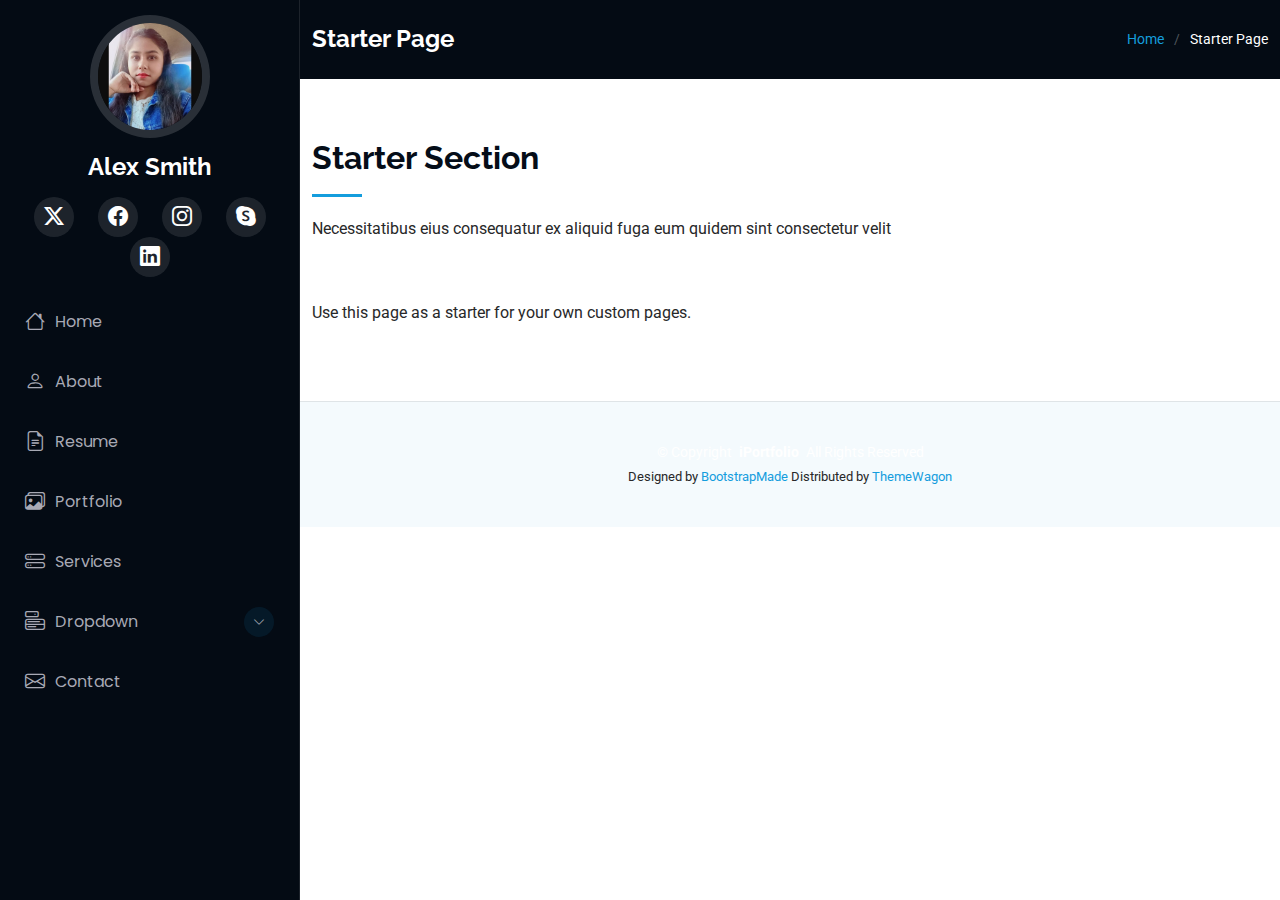
<file: starter-page.html>
<!DOCTYPE html>
<html lang="en">

<head>
  <meta charset="utf-8">
  <meta content="width=device-width, initial-scale=1.0" name="viewport">
  <title>Starter Page - iPortfolio Bootstrap Template</title>
  <meta content="" name="description">
  <meta content="" name="keywords">

  <!-- Favicons -->
  <link href="assets/img/favicon.png" rel="icon">
  <link href="assets/img/apple-touch-icon.png" rel="apple-touch-icon">

  <!-- Fonts -->
  <link href="https://fonts.googleapis.com" rel="preconnect">
  <link href="https://fonts.gstatic.com" rel="preconnect" crossorigin>
  <link href="https://fonts.googleapis.com/css2?family=Roboto:ital,wght@0,100;0,300;0,400;0,500;0,700;0,900;1,100;1,300;1,400;1,500;1,700;1,900&family=Poppins:ital,wght@0,100;0,200;0,300;0,400;0,500;0,600;0,700;0,800;0,900;1,100;1,200;1,300;1,400;1,500;1,600;1,700;1,800;1,900&family=Raleway:ital,wght@0,100;0,200;0,300;0,400;0,500;0,600;0,700;0,800;0,900;1,100;1,200;1,300;1,400;1,500;1,600;1,700;1,800;1,900&display=swap" rel="stylesheet">

  <!-- Vendor CSS Files -->
  <link href="assets/vendor/bootstrap/css/bootstrap.min.css" rel="stylesheet">
  <link href="assets/vendor/bootstrap-icons/bootstrap-icons.css" rel="stylesheet">
  <link href="assets/vendor/aos/aos.css" rel="stylesheet">
  <link href="assets/vendor/glightbox/css/glightbox.min.css" rel="stylesheet">
  <link href="assets/vendor/swiper/swiper-bundle.min.css" rel="stylesheet">

  <!-- Main CSS File -->
  <link href="assets/css/main.css" rel="stylesheet">

  <!-- =======================================================
  * Template Name: iPortfolio
  * Template URL: https://bootstrapmade.com/iportfolio-bootstrap-portfolio-websites-template/
  * Updated: Jun 29 2024 with Bootstrap v5.3.3
  * Author: BootstrapMade.com
  * License: https://bootstrapmade.com/license/
  ======================================================== -->
</head>

<body class="starter-page-page">

  <header id="header" class="header dark-background d-flex flex-column">
    <i class="header-toggle d-xl-none bi bi-list"></i>

    <div class="profile-img">
      <img src="assets/img/my-profile-img.jpg" alt="" class="img-fluid rounded-circle">
    </div>

    <a href="index.html" class="logo d-flex align-items-center justify-content-center">
      <!-- Uncomment the line below if you also wish to use an image logo -->
      <!-- <img src="assets/img/logo.png" alt=""> -->
      <h1 class="sitename">Alex Smith</h1>
    </a>

    <div class="social-links text-center">
      <a href="#" class="twitter"><i class="bi bi-twitter-x"></i></a>
      <a href="#" class="facebook"><i class="bi bi-facebook"></i></a>
      <a href="#" class="instagram"><i class="bi bi-instagram"></i></a>
      <a href="#" class="google-plus"><i class="bi bi-skype"></i></a>
      <a href="#" class="linkedin"><i class="bi bi-linkedin"></i></a>
    </div>

    <nav id="navmenu" class="navmenu">
      <ul>
        <li><a href="#hero"><i class="bi bi-house navicon"></i>Home</a></li>
        <li><a href="#about"><i class="bi bi-person navicon"></i> About</a></li>
        <li><a href="#resume"><i class="bi bi-file-earmark-text navicon"></i> Resume</a></li>
        <li><a href="#portfolio"><i class="bi bi-images navicon"></i> Portfolio</a></li>
        <li><a href="#services"><i class="bi bi-hdd-stack navicon"></i> Services</a></li>
        <li class="dropdown"><a href="#"><i class="bi bi-menu-button navicon"></i> <span>Dropdown</span> <i class="bi bi-chevron-down toggle-dropdown"></i></a>
          <ul>
            <li><a href="#">Dropdown 1</a></li>
            <li class="dropdown"><a href="#"><span>Deep Dropdown</span> <i class="bi bi-chevron-down toggle-dropdown"></i></a>
              <ul>
                <li><a href="#">Deep Dropdown 1</a></li>
                <li><a href="#">Deep Dropdown 2</a></li>
                <li><a href="#">Deep Dropdown 3</a></li>
                <li><a href="#">Deep Dropdown 4</a></li>
                <li><a href="#">Deep Dropdown 5</a></li>
              </ul>
            </li>
            <li><a href="#">Dropdown 2</a></li>
            <li><a href="#">Dropdown 3</a></li>
            <li><a href="#">Dropdown 4</a></li>
          </ul>
        </li>
        <li><a href="#contact"><i class="bi bi-envelope navicon"></i> Contact</a></li>
      </ul>
    </nav>

  </header>

  <main class="main">

    <!-- Page Title -->
    <div class="page-title dark-background">
      <div class="container d-lg-flex justify-content-between align-items-center">
        <h1 class="mb-2 mb-lg-0">Starter Page</h1>
        <nav class="breadcrumbs">
          <ol>
            <li><a href="index.html">Home</a></li>
            <li class="current">Starter Page</li>
          </ol>
        </nav>
      </div>
    </div><!-- End Page Title -->

    <!-- Starter Section Section -->
    <section id="starter-section" class="starter-section section">

      <!-- Section Title -->
      <div class="container section-title" data-aos="fade-up">
        <h2>Starter Section</h2>
        <p>Necessitatibus eius consequatur ex aliquid fuga eum quidem sint consectetur velit</p>
      </div><!-- End Section Title -->

      <div class="container" data-aos="fade-up">
        <p>Use this page as a starter for your own custom pages.</p>
      </div>

    </section><!-- /Starter Section Section -->

  </main>

  <footer id="footer" class="footer position-relative light-background">

    <div class="container">
      <div class="copyright text-center ">
        <p>© <span>Copyright</span> <strong class="px-1 sitename">iPortfolio</strong> <span>All Rights Reserved</span></p>
      </div>
      <div class="credits">
        <!-- All the links in the footer should remain intact. -->
        <!-- You can delete the links only if you've purchased the pro version. -->
        <!-- Licensing information: https://bootstrapmade.com/license/ -->
        <!-- Purchase the pro version with working PHP/AJAX contact form: [buy-url] -->
        Designed by <a href="https://bootstrapmade.com/">BootstrapMade</a> Distributed by <a href="https://themewagon.com">ThemeWagon</a>
      </div>
    </div>

  </footer>

  <!-- Scroll Top -->
  <a href="#" id="scroll-top" class="scroll-top d-flex align-items-center justify-content-center"><i class="bi bi-arrow-up-short"></i></a>

  <!-- Preloader -->
  <div id="preloader"></div>

  <!-- Vendor JS Files -->
  <script src="assets/vendor/bootstrap/js/bootstrap.bundle.min.js"></script>
  <script src="assets/vendor/php-email-form/validate.js"></script>
  <script src="assets/vendor/aos/aos.js"></script>
  <script src="assets/vendor/typed.js/typed.umd.js"></script>
  <script src="assets/vendor/purecounter/purecounter_vanilla.js"></script>
  <script src="assets/vendor/waypoints/noframework.waypoints.js"></script>
  <script src="assets/vendor/glightbox/js/glightbox.min.js"></script>
  <script src="assets/vendor/imagesloaded/imagesloaded.pkgd.min.js"></script>
  <script src="assets/vendor/isotope-layout/isotope.pkgd.min.js"></script>
  <script src="assets/vendor/swiper/swiper-bundle.min.js"></script>

  <!-- Main JS File -->
  <script src="assets/js/main.js"></script>

</body>

</html>
</file>
<file: assets/css/main.css>
/**
* Template Name: iPortfolio
* Template URL: https://bootstrapmade.com/iportfolio-bootstrap-portfolio-websites-template/
* Updated: Jun 29 2024 with Bootstrap v5.3.3
* Author: BootstrapMade.com
* License: https://bootstrapmade.com/license/
*/

/*--------------------------------------------------------------
# Font & Color Variables
# Help: https://bootstrapmade.com/color-system/
--------------------------------------------------------------*/
/* Fonts */
:root {
  --default-font: "Roboto",  system-ui, -apple-system, "Segoe UI", Roboto, "Helvetica Neue", Arial, "Noto Sans", "Liberation Sans", sans-serif, "Apple Color Emoji", "Segoe UI Emoji", "Segoe UI Symbol", "Noto Color Emoji";
  --heading-font: "Raleway",  sans-serif;
  --nav-font: "Poppins",  sans-serif;
}

/* Global Colors - The following color variables are used throughout the website. Updating them here will change the color scheme of the entire website */
:root { 
  --background-color: #ffffff; /* Background color for the entire website, including individual sections */
  --default-color: #272829; /* Default color used for the majority of the text content across the entire website */
  --heading-color: #050d18; /* Color for headings, subheadings and title throughout the website */
  --accent-color: #149ddd; /* Accent color that represents your brand on the website. It's used for buttons, links, and other elements that need to stand out */
  --surface-color: #ffffff; /* The surface color is used as a background of boxed elements within sections, such as cards, icon boxes, or other elements that require a visual separation from the global background. */
  --contrast-color: #ffffff; /* Contrast color for text, ensuring readability against backgrounds of accent, heading, or default colors. */
}

/* Nav Menu Colors - The following color variables are used specifically for the navigation menu. They are separate from the global colors to allow for more customization options */
:root {
  --nav-color: #a8a9b4;  /* The default color of the main navmenu links */
  --nav-hover-color: #ffffff; /* Applied to main navmenu links when they are hovered over or active */
  --nav-mobile-background-color: #040b14; /* Used as the background color for mobile navigation menu */
  --nav-dropdown-background-color: #040b14; /* Used as the background color for dropdown items that appear when hovering over primary navigation items */
  --nav-dropdown-color: #a8a9b4; /* Used for navigation links of the dropdown items in the navigation menu. */
  --nav-dropdown-hover-color: #ffffff; /* Similar to --nav-hover-color, this color is applied to dropdown navigation links when they are hovered over. */
}

/* Color Presets - These classes override global colors when applied to any section or element, providing reuse of the sam color scheme. */

.light-background {
  --background-color: #f4fafd;
  --surface-color: #ffffff;
}

.dark-background {
  --background-color: #040b14;
  --default-color: #ffffff;
  --heading-color: #ffffff;
  --surface-color: #151f2b;
  --contrast-color: #ffffff;
}

/* Smooth scroll */
:root {
  scroll-behavior: smooth;
}

/*--------------------------------------------------------------
# General Styling & Shared Classes
--------------------------------------------------------------*/
body {
  color: var(--default-color);
  background-color: var(--background-color);
  font-family: var(--default-font);
}

a {
  color: var(--accent-color);
  text-decoration: none;
  transition: 0.3s;
}

a:hover {
  color: color-mix(in srgb, var(--accent-color), transparent 25%);
  text-decoration: none;
}

h1,
h2,
h3,
h4,
h5,
h6 {
  color: var(--heading-color);
  font-family: var(--heading-font);
}

/* PHP Email Form Messages
------------------------------*/
.php-email-form .error-message {
  display: none;
  background: #df1529;
  color: #ffffff;
  text-align: left;
  padding: 15px;
  margin-bottom: 24px;
  font-weight: 600;
}

.php-email-form .sent-message {
  display: none;
  color: #ffffff;
  background: #059652;
  text-align: center;
  padding: 15px;
  margin-bottom: 24px;
  font-weight: 600;
}

.php-email-form .loading {
  display: none;
  background: var(--surface-color);
  text-align: center;
  padding: 15px;
  margin-bottom: 24px;
}

.php-email-form .loading:before {
  content: "";
  display: inline-block;
  border-radius: 50%;
  width: 24px;
  height: 24px;
  margin: 0 10px -6px 0;
  border: 3px solid var(--accent-color);
  border-top-color: var(--surface-color);
  animation: php-email-form-loading 1s linear infinite;
}

@keyframes php-email-form-loading {
  0% {
    transform: rotate(0deg);
  }

  100% {
    transform: rotate(360deg);
  }
}

/*--------------------------------------------------------------
# Global Header
--------------------------------------------------------------*/
.header {
  color: var(--default-color);
  background-color: var(--background-color);
  position: fixed;
  top: 0;
  left: 0;
  bottom: 0;
  padding: 0 15px;
  width: 300px;
  transition: all ease-in-out 0.3s;
  overflow-y: auto;
  z-index: 997;
  border-right: 1px solid color-mix(in srgb, var(--default-color), transparent 90%);
}

.header .profile-img img {
  margin: 15px auto;
  display: block;
  width: 120px;
  border: 8px solid color-mix(in srgb, var(--default-color), transparent 85%);
}

.header .logo {
  line-height: 1;
  margin-bottom: 15px;
}

.header .logo img {
  max-height: 32px;
  margin-right: 8px;
}

.header .logo h1 {
  font-size: 24px;
  margin: 0;
  font-weight: 700;
  color: var(--heading-color);
}

.header .social-links {
  margin: 0 0 15px 0;
}

.header .social-links a {
  font-size: 20px;
  display: inline-flex;
  align-items: center;
  justify-content: center;
  background: color-mix(in srgb, var(--default-color), transparent 90%);
  color: var(--default-color);
  margin: 0 10px;
  border-radius: 50%;
  text-align: center;
  width: 40px;
  height: 40px;
  transition: 0.3s;
  vertical-align: middle;
}

.header .social-links a:hover {
  color: var(--contrast-color);
  background: var(--accent-color);
}

@media (min-width: 1200px) {

  .header~main,
  .header~#footer {
    margin-left: 300px;
  }
}

@media (max-width: 1199px) {
  .header {
    left: -100%;
  }
}

.header.header-show {
  left: 0;
}

.header .header-toggle {
  color: var(--contrast-color);
  background-color: var(--accent-color);
  font-size: 22px;
  display: flex;
  align-items: center;
  justify-content: center;
  width: 40px;
  height: 40px;
  border-radius: 50%;
  cursor: pointer;
  position: fixed;
  top: 15px;
  right: 15px;
  z-index: 9999;
  transition: background-color 0.3s;
}

.header .header-toggle:hover {
  color: var(--contrast-color);
  background-color: color-mix(in srgb, var(--accent-color) 90%, white 15%);
}

/*--------------------------------------------------------------
# Navigation Menu
--------------------------------------------------------------*/
.mobile-nav-toggle {
  display: none;
}

.navmenu {
  padding: 0;
  z-index: 9997;
}

.navmenu ul {
  list-style: none;
  padding: 0 0 20px 0;
  margin: 0;
}

.navmenu a,
.navmenu a:focus {
  color: var(--nav-color);
  padding: 15px 10px;
  font-family: var(--nav-font);
  font-size: 16px;
  font-weight: 400;
  display: flex;
  align-items: center;
  white-space: nowrap;
  transition: 0.3s;
  width: 100%;
}

.navmenu a .navicon,
.navmenu a:focus .navicon {
  font-size: 20px;
  margin-right: 10px;
}

.navmenu a .toggle-dropdown,
.navmenu a:focus .toggle-dropdown {
  font-size: 12px;
  line-height: 0;
  margin-left: auto;
  width: 30px;
  height: 30px;
  display: flex;
  align-items: center;
  justify-content: center;
  border-radius: 50%;
  transition: 0.3s;
  flex-shrink: 0;
  background-color: color-mix(in srgb, var(--accent-color), transparent 90%);
}

.navmenu a .toggle-dropdown:hover,
.navmenu a:focus .toggle-dropdown:hover {
  background-color: var(--accent-color);
  color: var(--contrast-color);
}

.navmenu a:hover,
.navmenu .active,
.navmenu .active:focus {
  color: var(--nav-hover-color);
}

.navmenu a:hover .navicon,
.navmenu .active .navicon,
.navmenu .active:focus .navicon {
  color: var(--accent-color);
}

.navmenu .active .toggle-dropdown,
.navmenu .active:focus .toggle-dropdown {
  background-color: var(--accent-color);
  color: var(--contrast-color);
  transform: rotate(180deg);
}

.navmenu .dropdown {
  display: block;
}

.navmenu .dropdown a,
.navmenu .dropdown a:focus {
  color: --nav-dropdown-color;
}

.navmenu .dropdown a:hover,
.navmenu .dropdown .active,
.navmenu .dropdown .active:focus {
  color: var(--nav-dropdown-hover-color);
}

.navmenu .dropdown ul {
  position: static;
  display: none;
  z-index: 99;
  padding: 5px 10px;
  margin: 5px 10px;
  background-color: var(--nav-dropdown-background-color);
  border: 1px solid color-mix(in srgb, var(--default-color), transparent 90%);
  box-shadow: none;
  transition: all 0.5s ease-in-out;
}

.navmenu .dropdown ul ul {
  background-color: rgba(33, 37, 41, 0.1);
}

.navmenu .dropdown>.dropdown-active {
  display: block;
  background-color: rgba(33, 37, 41, 0.03);
}

/*--------------------------------------------------------------
# Global Footer
--------------------------------------------------------------*/
.footer {
  color: var(--default-color);
  background-color: var(--background-color);
  font-size: 14px;
  padding: 40px 0;
  position: relative;
  border-top: 1px solid color-mix(in srgb, var(--default-color), transparent 90%);
}

.footer .copyright p {
  margin-bottom: 0;
  color: var(--contrast-color);
}
.rounded-button
    {
    background-color: black; /* Yellow background */
    color: black; /* Black text */
    border: none; /* No border */
    border-radius: 20px; /* Rounded corners */
    padding: 10px 20px; /* Padding for size */
    font-size: 16px; /* Font size */
    cursor: pointer; /* Pointer cursor on hover */
    font-family: Arial, sans-serif; /* Font family */
    font-weight: bold; /* Make the text bold */
    text-transform: uppercase; /* Ensure consistent uppercase text */
}

.footer .credits {
  margin-top: 4px;
  font-size: 13px;
  text-align: center;
}

/*--------------------------------------------------------------
# Preloader
--------------------------------------------------------------*/
#preloader {
  position: fixed;
  inset: 0;
  z-index: 999999;
  overflow: hidden;
  background: var(--background-color);
  transition: all 0.6s ease-out;
}

#preloader:before {
  content: "";
  position: fixed;
  top: calc(50% - 30px);
  left: calc(50% - 30px);
  border: 6px solid #ffffff;
  border-color: var(--accent-color) transparent var(--accent-color) transparent;
  border-radius: 50%;
  width: 60px;
  height: 60px;
  animation: animate-preloader 1.5s linear infinite;
}

@keyframes animate-preloader {
  0% {
    transform: rotate(0deg);
  }

  100% {
    transform: rotate(360deg);
  }
}

/*--------------------------------------------------------------
# Scroll Top Button
--------------------------------------------------------------*/
.scroll-top {
  position: fixed;
  visibility: hidden;
  opacity: 0;
  right: 15px;
  bottom: -15px;
  z-index: 99999;
  background-color: var(--accent-color);
  width: 44px;
  height: 44px;
  border-radius: 50px;
  transition: all 0.4s;
}

.scroll-top i {
  font-size: 24px;
  color: var(--contrast-color);
  line-height: 0;
}

.scroll-top:hover {
  background-color: color-mix(in srgb, var(--accent-color), transparent 20%);
  color: var(--contrast-color);
}

.scroll-top.active {
  visibility: visible;
  opacity: 1;
  bottom: 15px;
}

/*--------------------------------------------------------------
# Disable aos animation delay on mobile devices
--------------------------------------------------------------*/
@media screen and (max-width: 768px) {
  [data-aos-delay] {
    transition-delay: 0 !important;
  }
}

/*--------------------------------------------------------------
# Global Page Titles & Breadcrumbs
--------------------------------------------------------------*/
.page-title {
  color: var(--default-color);
  background-color: var(--background-color);
  padding: 25px 0;
  position: relative;
}

.page-title h1 {
  font-size: 24px;
  font-weight: 700;
}

.page-title .breadcrumbs ol {
  display: flex;
  flex-wrap: wrap;
  list-style: none;
  padding: 0;
  margin: 0;
  font-size: 14px;
  font-weight: 400;
}

.page-title .breadcrumbs ol li+li {
  padding-left: 10px;
}

.page-title .breadcrumbs ol li+li::before {
  content: "/";
  display: inline-block;
  padding-right: 10px;
  color: color-mix(in srgb, var(--default-color), transparent 70%);
}

/*--------------------------------------------------------------
# Global Sections
--------------------------------------------------------------*/
section,
.section {
  color: var(--default-color);
  background-color: var(--background-color);
  padding: 60px 0;
  overflow: clip;
}

/*--------------------------------------------------------------
# Global Section Titles
--------------------------------------------------------------*/
.section-title {
  padding-bottom: 60px;
  position: relative;
}

.section-title h2 {
  font-size: 32px;
  font-weight: 700;
  margin-bottom: 20px;
  padding-bottom: 20px;
  position: relative;
}

.section-title h2:after {
  content: "";
  position: absolute;
  display: block;
  width: 50px;
  height: 3px;
  background: var(--accent-color);
  left: 0;
  bottom: 0;
}

.section-title p {
  margin-bottom: 0;
}

/*--------------------------------------------------------------
# Hero Section
--------------------------------------------------------------*/
.hero {
  width: 100%;
  min-height: 100vh;
  position: relative;
  padding: 80px 0;
  display: flex;
  align-items: center;
  justify-content: center;
}

.hero img {
  position: absolute;
  inset: 0;
  display: block;
  width: 100%;
  height: 100%;
  object-fit: cover;
  z-index: 1;
}

.hero:before {
  content: "";
  background: color-mix(in srgb, var(--background-color), transparent 70%);
  position: absolute;
  inset: 0;
  z-index: 2;
}

.hero .container {
  position: relative;
  z-index: 3;
}

.hero h2 {
  margin: 0;
  font-size: 64px;
  font-weight: 700;
}

.hero p {
  margin: 5px 0 0 0;
  font-size: 26px;
}

.hero p span {
  letter-spacing: 1px;
  border-bottom: 2px solid var(--accent-color);
}

.hero .social-links {
  margin-top: 25px;
}

.hero .social-links a {
  font-size: 24px;
  display: inline-flex;
  color: color-mix(in srgb, var(--default-color), transparent 50%);
  line-height: 1;
  margin-right: 20px;
  transition: 0.3s;
}

.hero .social-links a:hover {
  color: var(--accent-color);
}

@media (max-width: 768px) {
  .hero h2 {
    font-size: 32px;
  }

  .hero p {
    font-size: 20px;
  }
}

/*--------------------------------------------------------------
# About Section
--------------------------------------------------------------*/
.about .content h2 {
  font-weight: 700;
  font-size: 24px;
}

.about .content ul {
  list-style: none;
  padding: 0;
}

.about .content ul li {
  margin-bottom: 20px;
  display: flex;
  align-items: center;
}

.about .content ul strong {
  margin-right: 10px;
}

.about .content ul i {
  font-size: 16px;
  margin-right: 5px;
  color: var(--accent-color);
  line-height: 0;
}

/*--------------------------------------------------------------
# Stats Section
--------------------------------------------------------------*/
.stats .stats-item {
  padding: 30px;
  width: 100%;
}

.stats .stats-item i {
  color: var(--accent-color);
  display: block;
  font-size: 44px;
  float: left;
  line-height: 0;
}

.stats .stats-item .purecounter {
  color: var(--heading-color);
  font-size: 48px;
  line-height: 40px;
  display: block;
  font-weight: 700;
  margin-left: 60px;
}

.stats .stats-item p {
  color: color-mix(in srgb, var(--default-color), transparent 40%);
  padding: 15px 0 0 0;
  margin: 0 0 0 60px;
  font-family: var(--heading-font);
  font-size: 14px;
}

/*--------------------------------------------------------------
# Skills Section
--------------------------------------------------------------*/
.skills .progress {
  height: 60px;
  display: block;
  background: none;
  border-radius: 0;
}

.skills .progress .skill {
  color: var(--heading-color);
  padding: 0;
  margin: 0 0 6px 0;
  text-transform: uppercase;
  display: block;
  font-weight: 600;
  font-family: var(--heading-font);
}

.skills .progress .skill .val {
  float: right;
  font-style: normal;
}

.skills .progress-bar-wrap {
  background: color-mix(in srgb, var(--default-color), transparent 90%);
  height: 10px;
}

.skills .progress-bar {
  width: 1px;
  height: 10px;
  transition: 0.9s;
  background-color: var(--accent-color);
}

/*--------------------------------------------------------------
# Resume Section
--------------------------------------------------------------*/
.resume .resume-title {
  color: var(--heading-color);
  font-size: 26px;
  font-weight: 700;
  margin-top: 20px;
  margin-bottom: 20px;
}

.resume .resume-item {
  padding: 0 0 20px 20px;
  margin-top: -2px;
  border-left: 2px solid var(--accent-color);
  position: relative;
}

.resume .resume-item h4 {
  line-height: 18px;
  font-size: 18px;
  font-weight: 600;
  text-transform: uppercase;
  color: color-mix(in srgb, var(--default-color), transparent 20%);
  margin-bottom: 10px;
}

.resume .resume-item h5 {
  font-size: 16px;
  padding: 5px 15px;
  display: inline-block;
  font-weight: 600;
  margin-bottom: 10px;
}

.resume .resume-item ul {
  padding-left: 20px;
}

.resume .resume-item ul li {
  padding-bottom: 10px;
}

.resume .resume-item:last-child {
  padding-bottom: 0;
}

.resume .resume-item::before {
  content: "";
  position: absolute;
  width: 16px;
  height: 16px;
  border-radius: 50px;
  left: -9px;
  top: 0;
  background: var(--background-color);
  border: 2px solid var(--accent-color);
}

/*--------------------------------------------------------------
# Portfolio Section
--------------------------------------------------------------*/
.portfolio .portfolio-filters {
  padding: 0;
  margin: 0 auto 20px auto;
  list-style: none;
  text-align: center;
}

.portfolio .portfolio-filters li {
  cursor: pointer;
  display: inline-block;
  padding: 0;
  font-size: 14px;
  font-weight: 400;
  margin: 0 10px;
  line-height: 1;
  text-transform: uppercase;
  margin-bottom: 10px;
  transition: all 0.3s ease-in-out;
}

.portfolio .portfolio-filters li:hover,
.portfolio .portfolio-filters li.filter-active {
  color: var(--accent-color);
}

.portfolio .portfolio-filters li:first-child {
  margin-left: 0;
}

.portfolio .portfolio-filters li:last-child {
  margin-right: 0;
}

@media (max-width: 575px) {
  .portfolio .portfolio-filters li {
    font-size: 14px;
    margin: 0 5px;
  }
}

.portfolio .portfolio-content {
  position: relative;
  overflow: hidden;
}

.portfolio .portfolio-content img {
  transition: 0.3s;
}

.portfolio .portfolio-content .portfolio-info {
  opacity: 0;
  position: absolute;
  inset: 0;
  z-index: 3;
  transition: all ease-in-out 0.3s;
  background: rgba(0, 0, 0, 0.6);
  padding: 15px;
}

.portfolio .portfolio-content .portfolio-info h4 {
  font-size: 14px;
  padding: 5px 10px;
  font-weight: 400;
  color: #ffffff;
  display: inline-block;
  background-color: var(--accent-color);
}

.portfolio .portfolio-content .portfolio-info p {
  position: absolute;
  bottom: 10px;
  text-align: center;
  display: inline-block;
  left: 0;
  right: 0;
  font-size: 16px;
  font-weight: 600;
  color: rgba(255, 255, 255, 0.8);
}

.portfolio .portfolio-content .portfolio-info .preview-link,
.portfolio .portfolio-content .portfolio-info .details-link {
  position: absolute;
  left: calc(50% - 40px);
  font-size: 26px;
  top: calc(50% - 14px);
  color: #fff;
  transition: 0.3s;
  line-height: 1.2;
}

.portfolio .portfolio-content .portfolio-info .preview-link:hover,
.portfolio .portfolio-content .portfolio-info .details-link:hover {
  color: var(--accent-color);
}

.portfolio .portfolio-content .portfolio-info .details-link {
  left: 50%;
  font-size: 34px;
  line-height: 0;
}

.portfolio .portfolio-content:hover .portfolio-info {
  opacity: 1;
}

.portfolio .portfolio-content:hover img {
  transform: scale(1.1);
}

/*--------------------------------------------------------------
# Services Section
--------------------------------------------------------------*/
.services .service-item {
  position: relative;
}

.services .service-item .icon {
  background: var(--accent-color);
  display: flex;
  align-items: center;
  justify-content: center;
  width: 54px;
  height: 54px;
  border-radius: 50%;
  transition: 0.5s;
  border: 1px solid var(--accent-color);
  margin-right: 20px;
}

.services .service-item .icon i {
  color: var(--contrast-color);
  font-size: 24px;
  line-height: 0;
}

.services .service-item:hover .icon {
  background: var(--surface-color);
}

.services .service-item:hover .icon i {
  color: var(--accent-color);
}

.services .service-item .title {
  font-weight: 700;
  margin-bottom: 15px;
  font-size: 18px;
}

.services .service-item .title a {
  color: var(--heading-color);
}

.services .service-item .title a:hover {
  color: var(--accent-color);
}

.services .service-item .description {
  line-height: 24px;
  font-size: 14px;
}

/*--------------------------------------------------------------
# Testimonials Section
--------------------------------------------------------------*/
.testimonials .testimonials-carousel,
.testimonials .testimonials-slider {
  overflow: hidden;
}

.testimonials .testimonial-item {
  box-sizing: content-box;
  text-align: center;
  min-height: 320px;
}

.testimonials .testimonial-item .testimonial-img {
  width: 90px;
  border-radius: 50%;
  margin: 0 auto;
}

.testimonials .testimonial-item h3 {
  font-size: 18px;
  font-weight: bold;
  margin: 10px 0 5px 0;
}

.testimonials .testimonial-item h4 {
  font-size: 14px;
  color: color-mix(in srgb, var(--default-color), transparent 20%);
  margin: 0;
}

.testimonials .testimonial-item .quote-icon-left,
.testimonials .testimonial-item .quote-icon-right {
  color: color-mix(in srgb, var(--accent-color), transparent 40%);
  font-size: 26px;
  line-height: 0;
}

.testimonials .testimonial-item .quote-icon-left {
  display: inline-block;
  left: -5px;
  position: relative;
}

.testimonials .testimonial-item .quote-icon-right {
  display: inline-block;
  right: -5px;
  position: relative;
  top: 10px;
  transform: scale(-1, -1);
}

.testimonials .testimonial-item p {
  font-style: italic;
  margin: 0 15px 15px 15px;
  padding: 20px;
  background-color: var(--surface-color);
  position: relative;
  margin-bottom: 35px;
  border-radius: 6px;
  box-shadow: 0px 2px 15px rgba(0, 0, 0, 0.1);
}

.testimonials .testimonial-item p::after {
  content: "";
  width: 0;
  height: 0;
  border-top: 20px solid var(--surface-color);
  border-right: 20px solid transparent;
  border-left: 20px solid transparent;
  position: absolute;
  bottom: -20px;
  left: calc(50% - 20px);
}

.testimonials .swiper-wrapper {
  height: auto;
}

.testimonials .swiper-pagination {
  margin-top: 40px;
  position: relative;
}

.testimonials .swiper-pagination .swiper-pagination-bullet {
  width: 12px;
  height: 12px;
  background-color: var(--background-color);
  opacity: 1;
  border: 1px solid var(--accent-color);
}

.testimonials .swiper-pagination .swiper-pagination-bullet-active {
  background-color: var(--accent-color);
}

/*--------------------------------------------------------------
# Contact Section
--------------------------------------------------------------*/
.contact .info-wrap {
  background-color: var(--surface-color);
  box-shadow: 0px 0px 20px rgba(0, 0, 0, 0.1);
  padding: 30px;
}

@media (max-width: 575px) {
  .contact .info-wrap {
    padding: 20px;
  }
}

.contact .info-item {
  margin-bottom: 40px;
}

.contact .info-item i {
  font-size: 20px;
  color: var(--accent-color);
  background: color-mix(in srgb, var(--accent-color), transparent 92%);
  width: 44px;
  height: 44px;
  display: flex;
  justify-content: center;
  align-items: center;
  border-radius: 50px;
  transition: all 0.3s ease-in-out;
  margin-right: 15px;
}

.contact .info-item h3 {
  padding: 0;
  font-size: 12px;
  font-weight: 700;
  margin-bottom: 5px;
}

.contact .info-item p {
  padding: 0;
  margin-bottom: 0;
  font-size: 14px;
}

.contact .info-item:hover i {
  background: var(--accent-color);
  color: var(--contrast-color);
}

.contact .php-email-form {
  background-color: var(--surface-color);
  height: 100%;
  padding: 30px;
  box-shadow: 0px 0px 20px rgba(0, 0, 0, 0.1);
}

@media (max-width: 575px) {
  .contact .php-email-form {
    padding: 20px;
  }
}

.contact .php-email-form input[type=text],
.contact .php-email-form input[type=email],
.contact .php-email-form textarea {
  font-size: 14px;
  padding: 10px 15px;
  box-shadow: none;
  border-radius: 0;
  color: var(--default-color);
  background-color: var(--surface-color);
  border-color: color-mix(in srgb, var(--default-color), transparent 80%);
}

.contact .php-email-form input[type=text]:focus,
.contact .php-email-form input[type=email]:focus,
.contact .php-email-form textarea:focus {
  border-color: var(--accent-color);
}

.contact .php-email-form input[type=text]::placeholder,
.contact .php-email-form input[type=email]::placeholder,
.contact .php-email-form textarea::placeholder {
  color: color-mix(in srgb, var(--default-color), transparent 70%);
}

.contact .php-email-form button[type=submit] {
  color: var(--contrast-color);
  background: var(--accent-color);
  border: 0;
  padding: 10px 30px;
  transition: 0.4s;
  border-radius: 50px;
}

.contact .php-email-form button[type=submit]:hover {
  background: color-mix(in srgb, var(--accent-color), transparent 25%);
}

/*--------------------------------------------------------------
# Portfolio Details Section
--------------------------------------------------------------*/
.portfolio-details .portfolio-details-slider img {
  width: 100%;
}

.portfolio-details .portfolio-details-slider .swiper-pagination {
  margin-top: 20px;
  position: relative;
}

.portfolio-details .portfolio-details-slider .swiper-pagination .swiper-pagination-bullet {
  width: 12px;
  height: 12px;
  background-color: color-mix(in srgb, var(--default-color), transparent 85%);
  opacity: 1;
}

.portfolio-details .portfolio-details-slider .swiper-pagination .swiper-pagination-bullet-active {
  background-color: var(--accent-color);
}

.portfolio-details .portfolio-info {
  padding: 30px;
  box-shadow: 0px 0 30px rgba(0, 0, 0, 0.1);
}

.portfolio-details .portfolio-info h3 {
  font-size: 22px;
  font-weight: 700;
  margin-bottom: 20px;
  padding-bottom: 20px;
  border-bottom: 1px solid color-mix(in srgb, var(--default-color), transparent 85%);
}

.portfolio-details .portfolio-info ul {
  list-style: none;
  padding: 0;
  font-size: 15px;
}

.portfolio-details .portfolio-info ul li+li {
  margin-top: 10px;
}

.portfolio-details .portfolio-description {
  padding-top: 30px;
}

.portfolio-details .portfolio-description h2 {
  font-size: 26px;
  font-weight: 700;
  margin-bottom: 20px;
}

.portfolio-details .portfolio-description p {
  padding: 0;
  color: color-mix(in srgb, var(--default-color), transparent 30%);
}

/*--------------------------------------------------------------
# Service Details Section
--------------------------------------------------------------*/
.service-details .services-list {
  padding: 10px 30px;
  border: 1px solid color-mix(in srgb, var(--default-color), transparent 90%);
  margin-bottom: 20px;
}

.service-details .services-list a {
  display: block;
  line-height: 1;
  padding: 8px 0 8px 15px;
  border-left: 3px solid color-mix(in srgb, var(--default-color), transparent 70%);
  margin: 20px 0;
  color: color-mix(in srgb, var(--default-color), transparent 20%);
  transition: 0.3s;
}

.service-details .services-list a.active {
  color: var(--heading-color);
  font-weight: 700;
  border-color: var(--accent-color);
}

.service-details .services-list a:hover {
  border-color: var(--accent-color);
}

.service-details .services-img {
  margin-bottom: 20px;
}

.service-details h3 {
  font-size: 26px;
  font-weight: 700;
}

.service-details h4 {
  font-size: 20px;
  font-weight: 700;
}

.service-details p {
  font-size: 15px;
}

.service-details ul {
  list-style: none;
  padding: 0;
  font-size: 15px;
}

.service-details ul li {
  padding: 5px 0;
  display: flex;
  align-items: center;
}

.service-details ul i {
  font-size: 20px;
  margin-right: 8px;
  color: var(--accent-color);
}

/*--------------------------------------------------------------
# Starter Section Section
--------------------------------------------------------------*/
.starter-section {
  /* Add your styles here */
}
</file>
